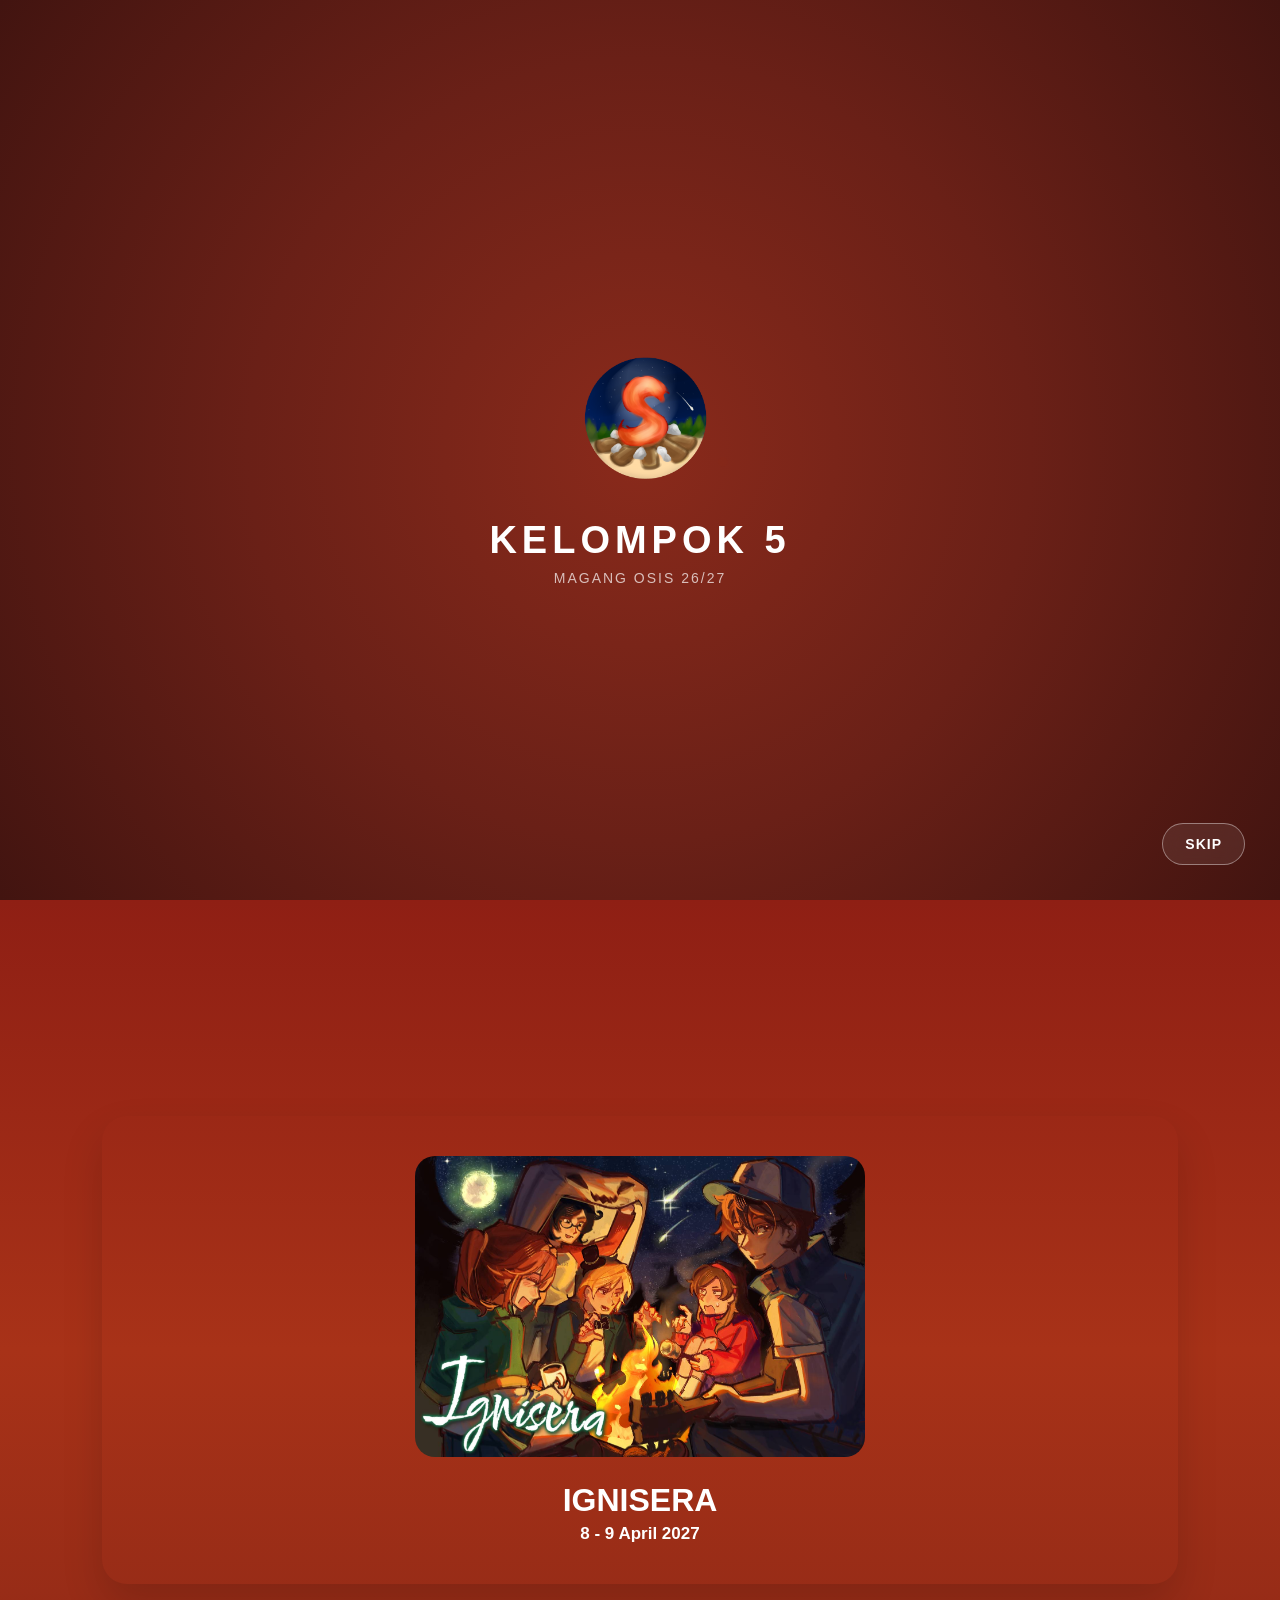
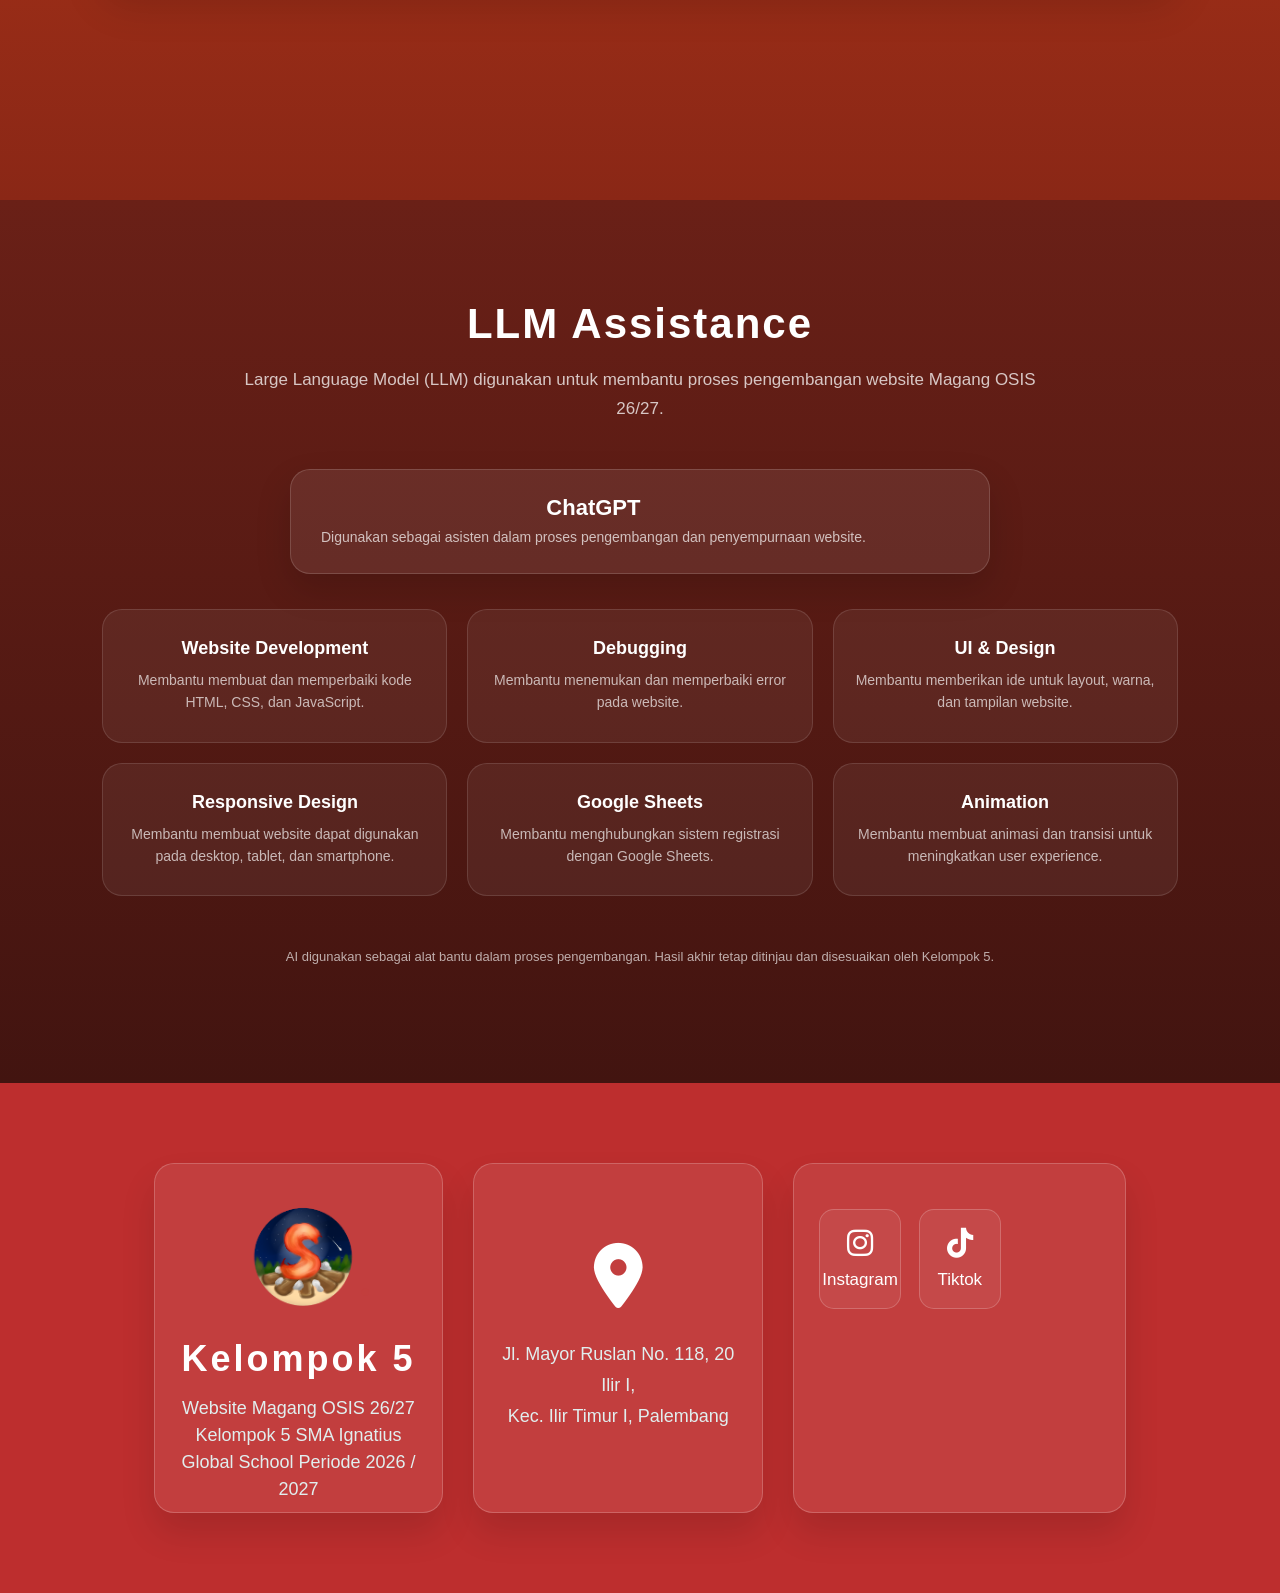
<file: index.html>
<!DOCTYPE html>
<html lang="en">
<head>
    <meta charset="UTF-8">
    <meta name="viewport" content="width=device-width, initial-scale=1.0">
    <title>Magang OSIS 26/27</title>
    <link rel="stylesheet" href="css/style.css">
    <link rel="stylesheet" href="https://cdnjs.cloudflare.com/ajax/libs/font-awesome/6.5.2/css/all.min.css">
</head>
<body>
    <nav>
        <div class="logo">
            <img src="assets/Logo Magang.png" alt="Logo Magang">
            Kelompok 5
        </div>

        <div class="menu-toggle" id="menu-toggle">
            <span></span>
            <span></span>
            <span></span>
        </div>

        <div class="nav-menu">
            <a href="index.html">HOME</a>
            <a href="#event">EVENTS</a>
            <a href="about_us.html">ABOUT US</a>
        </div>
    </nav>

    <section id="home" class="hero">
        <div class="hero-logo">
            <img src="assets/Logo Magang.png" alt="">
        </div>

        <div class="hero-content">
            <h1>Kelompok 5</h1>

            <p>
                Website Magang OSIS 26/27 <br>
                Kelompok 5 <br>
                SMA Ignatius Global School <br>
                Periode 2026 / 2027 <br>
            </p>
        </div>
    </section>

    <section id="event">
        <div class="event-card">

            <a href="events.html" class="event-link">
                <img src="assets/4957.jpg" alt="Nusakarsa">
            </a>

            <h2>IGNISERA</h2>
            <p>8 - 9 April 2027</p>
        </div>
    </section>

    <section class="llm">

        <div class="llm-container">

            <div class="llm-header">
                <h2>LLM Assistance</h2>
                <p>
                    Large Language Model (LLM) digunakan untuk membantu
                    proses pengembangan website Magang OSIS 26/27.
                </p>
            </div>

            <div class="llm-model">
                <div>
                    <h3>ChatGPT</h3>
                    <p>
                        Digunakan sebagai asisten dalam proses pengembangan
                        dan penyempurnaan website.
                    </p>
                </div>
            </div>

            <div class="llm-grid">
                <div class="llm-card">
                    <h3>Website Development</h3>
                    <p>
                        Membantu membuat dan memperbaiki kode HTML,
                        CSS, dan JavaScript.
                    </p>
                </div>

                <div class="llm-card">
                    <h3>Debugging</h3>
                    <p>
                        Membantu menemukan dan memperbaiki error
                        pada website.
                    </p>
                </div>

                <div class="llm-card">
                    <h3>UI & Design</h3>
                    <p>
                        Membantu memberikan ide untuk layout,
                        warna, dan tampilan website.
                    </p>
                </div>

                <div class="llm-card">
                    <h3>Responsive Design</h3>
                    <p>
                        Membantu membuat website dapat digunakan
                        pada desktop, tablet, dan smartphone.
                    </p>
                </div>

                <div class="llm-card">
                    <h3>Google Sheets</h3>
                    <p>
                        Membantu menghubungkan sistem registrasi
                        dengan Google Sheets.
                    </p>
                </div>

                <div class="llm-card">
                    <h3>Animation</h3>
                    <p>
                        Membantu membuat animasi dan transisi
                        untuk meningkatkan user experience.
                    </p>
                </div>

            </div>

            <div class="llm-note">
                <span>
                    AI digunakan sebagai alat bantu dalam proses pengembangan.
                    Hasil akhir tetap ditinjau dan disesuaikan oleh Kelompok 5.
                </span>
            </div>

        </div>

    </section>

    <section class="sosmed">
        <div class="sosmed-card identity">

            <img src="assets/Logo Magang.png" alt="Logo Magang">

            <h2>Kelompok 5</h2>

            <p>
                Website Magang OSIS 26/27 
                Kelompok 5 
                SMA Ignatius Global School
                Periode 2026 / 2027
            </p>

        </div>

        <div class="sosmed-card location">

            <i class="fa-solid fa-location-dot location-icon"></i>

            <p>
                Jl. Mayor Ruslan No. 118, 20 Ilir I,<br>
                Kec. Ilir Timur I, Palembang
            </p>

        </div>

        <div class="sosmed-card social-links">
            <a href="https://www.instagram.com/osis.smaigs/" class="social-item">
                <i class="fa-brands fa-instagram"></i>
                <span>Instagram</span>
            </a>

            <a href="https://www.tiktok.com/@osis.smaigs" class="social-item">
                <i class="fa-brands fa-tiktok"></i>
                <span>Tiktok</span>
            </a>
        </div>

    </section>
    <script src="js/registrasi/script.js"></script>
</body>
</html>
</file>
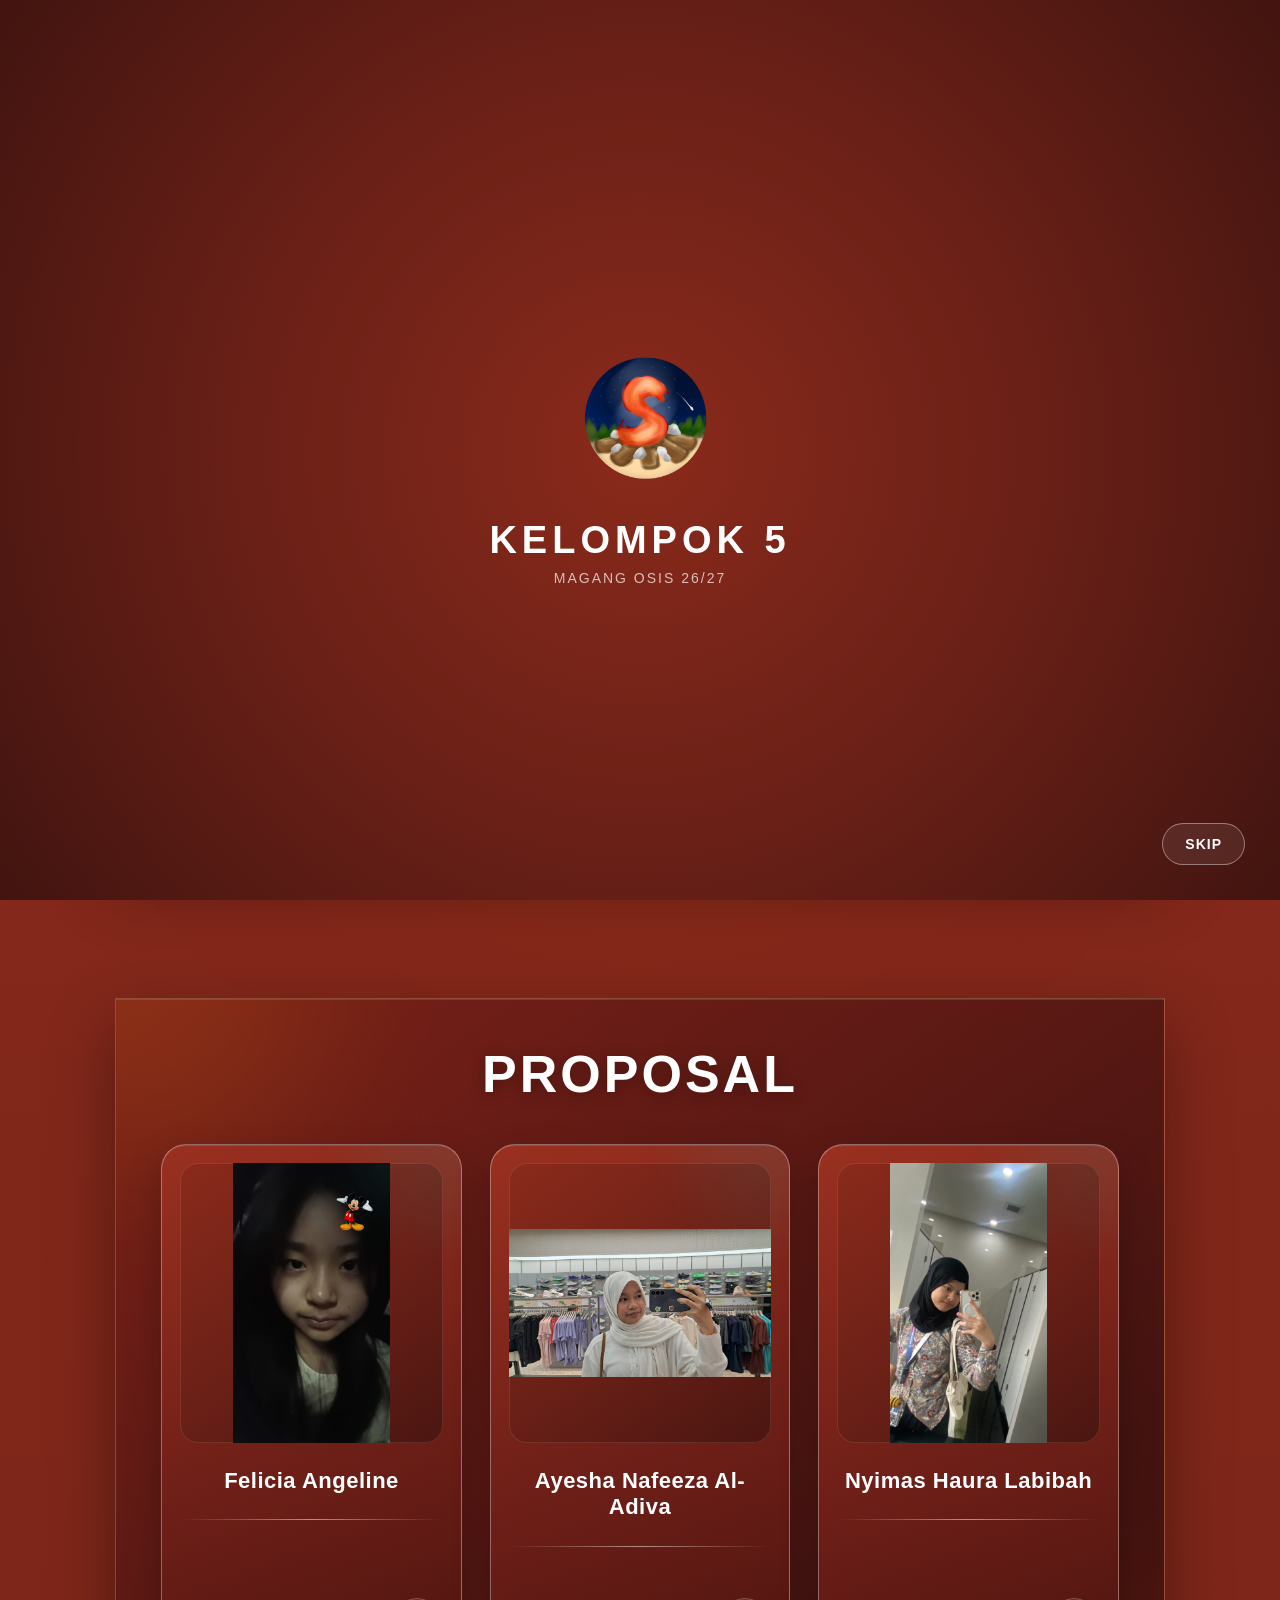
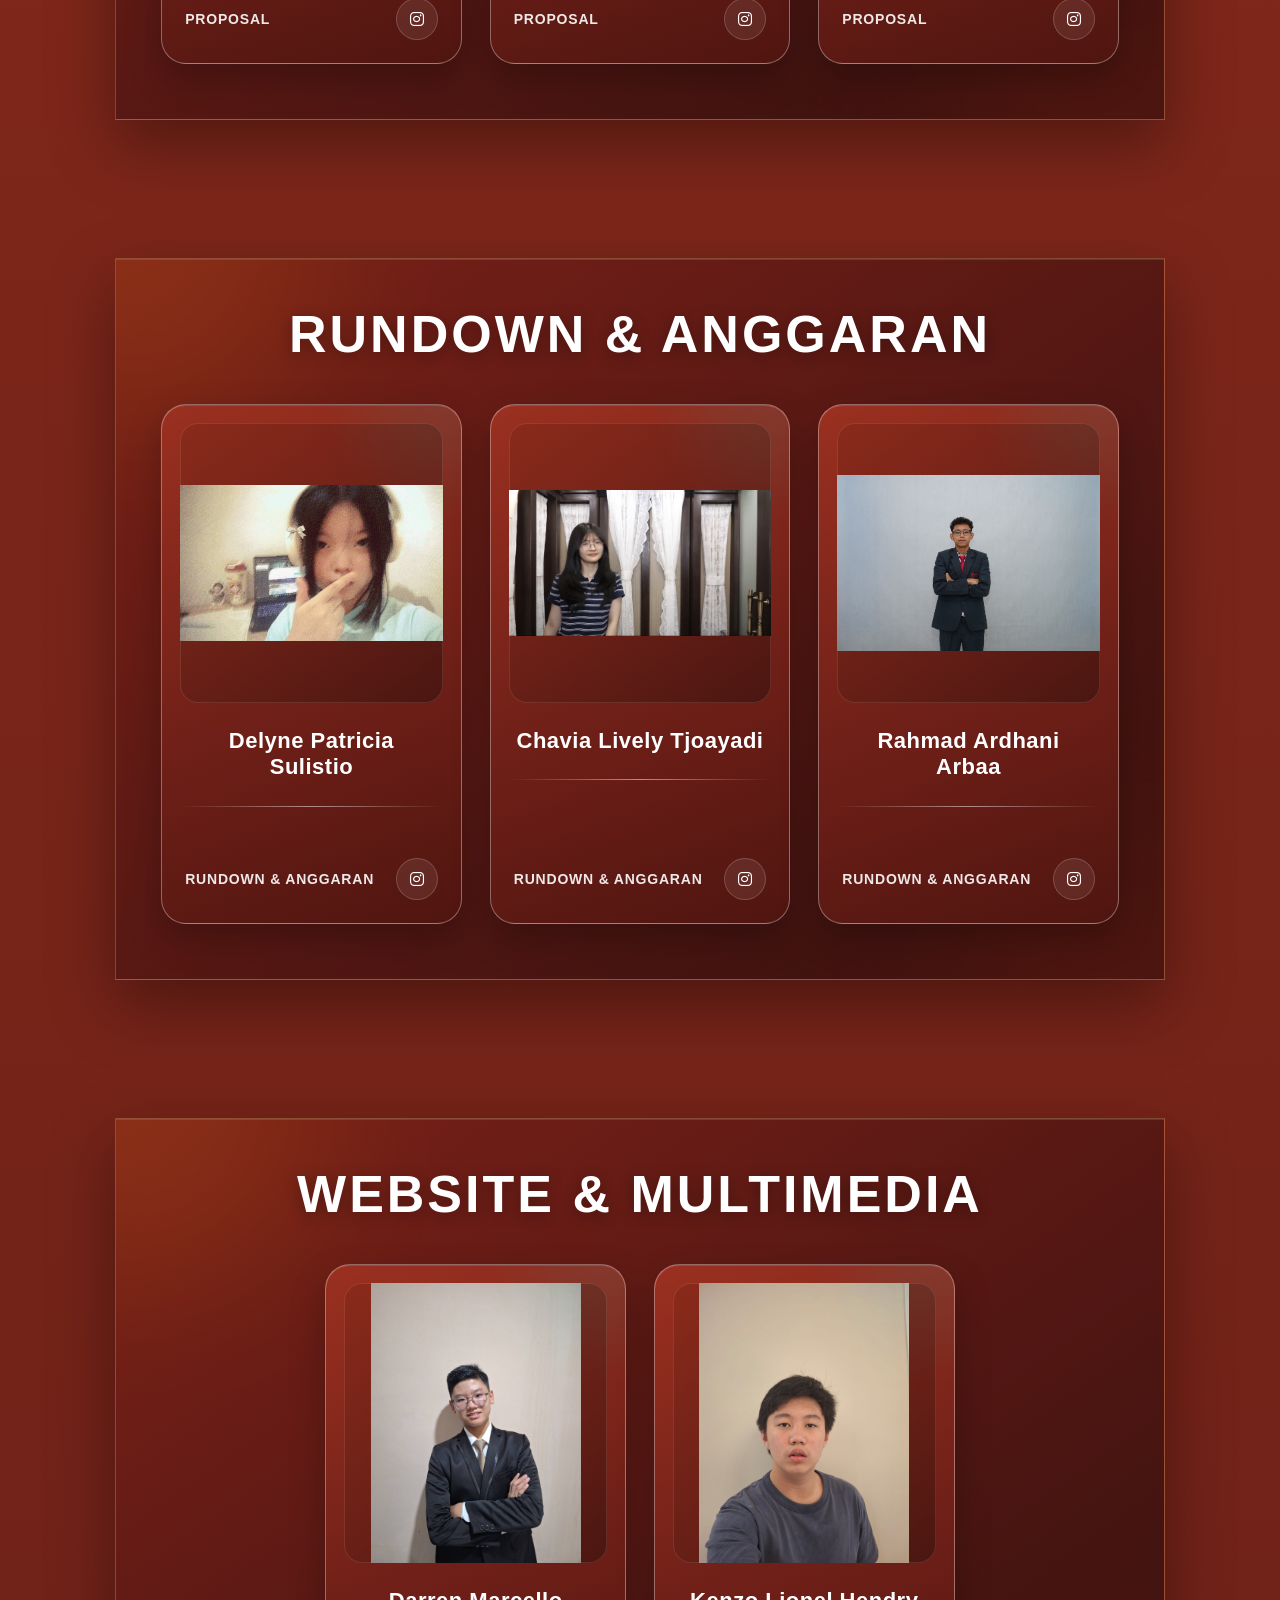
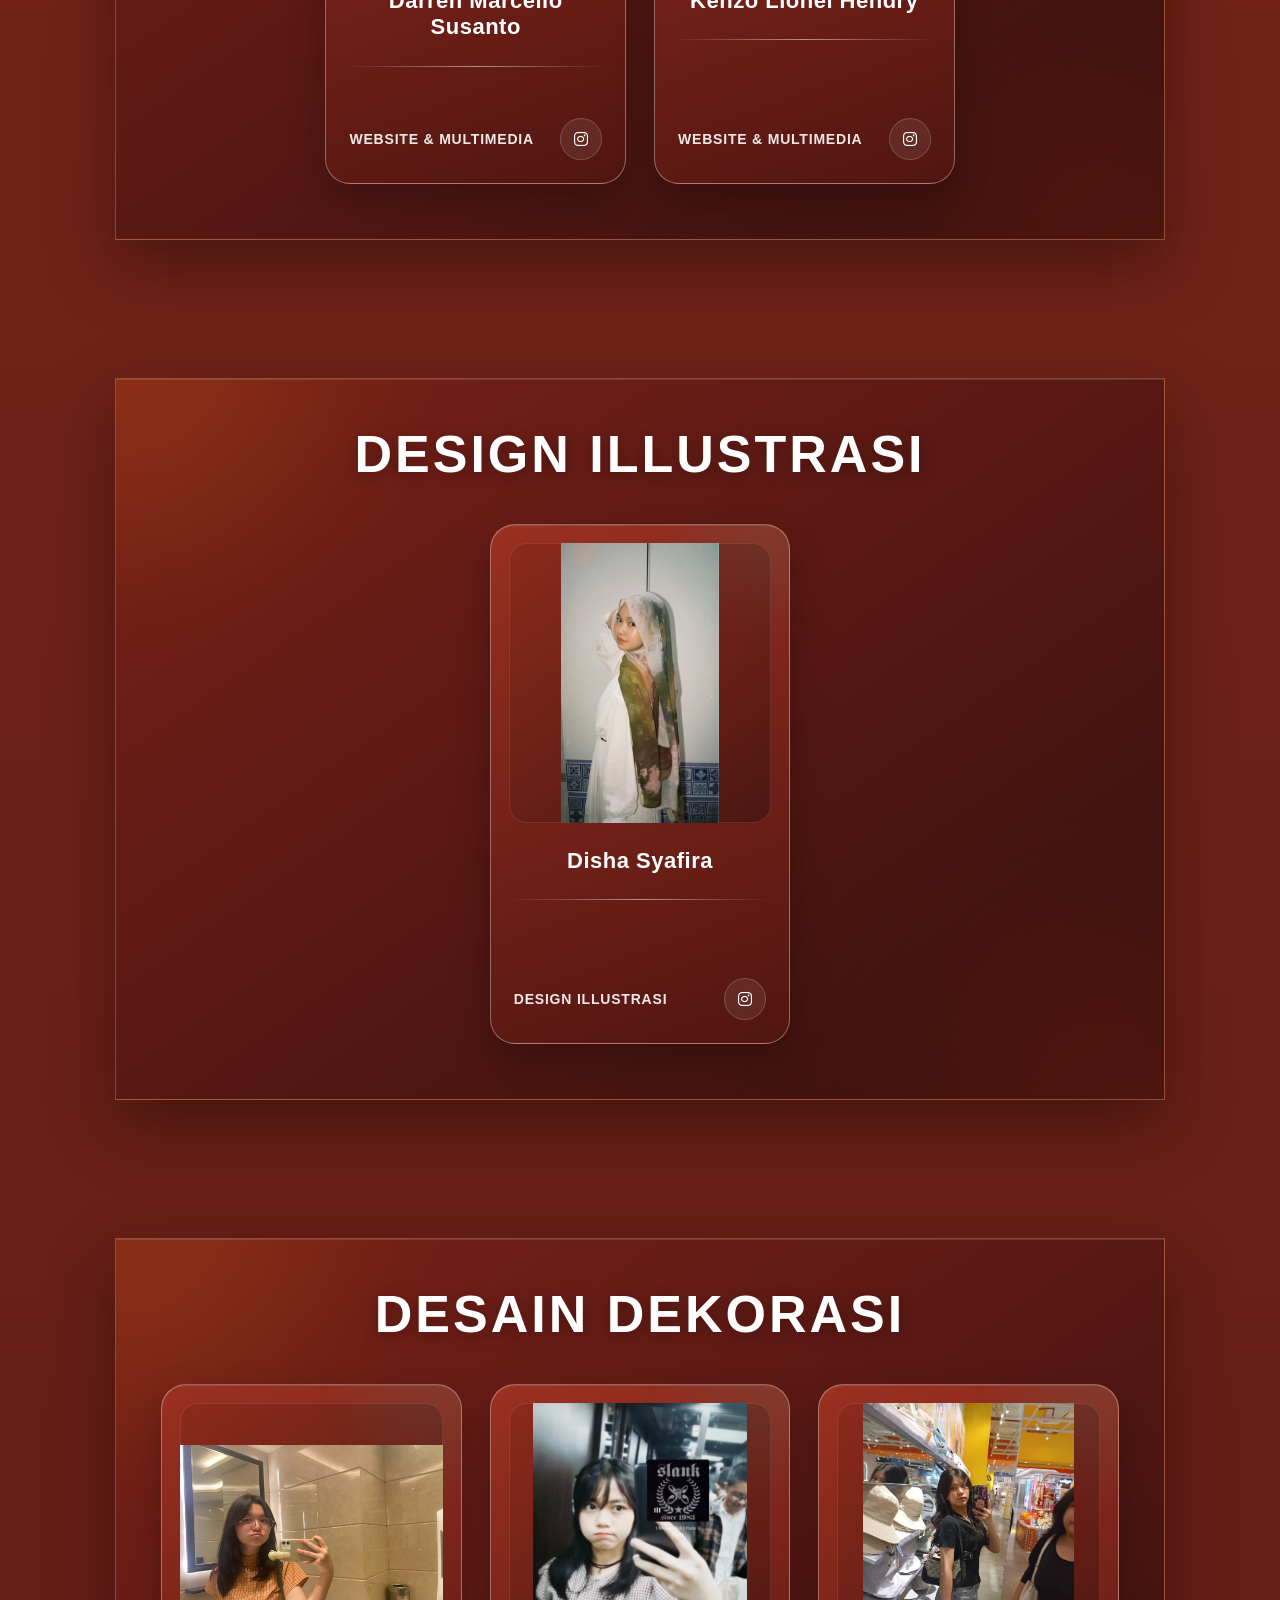
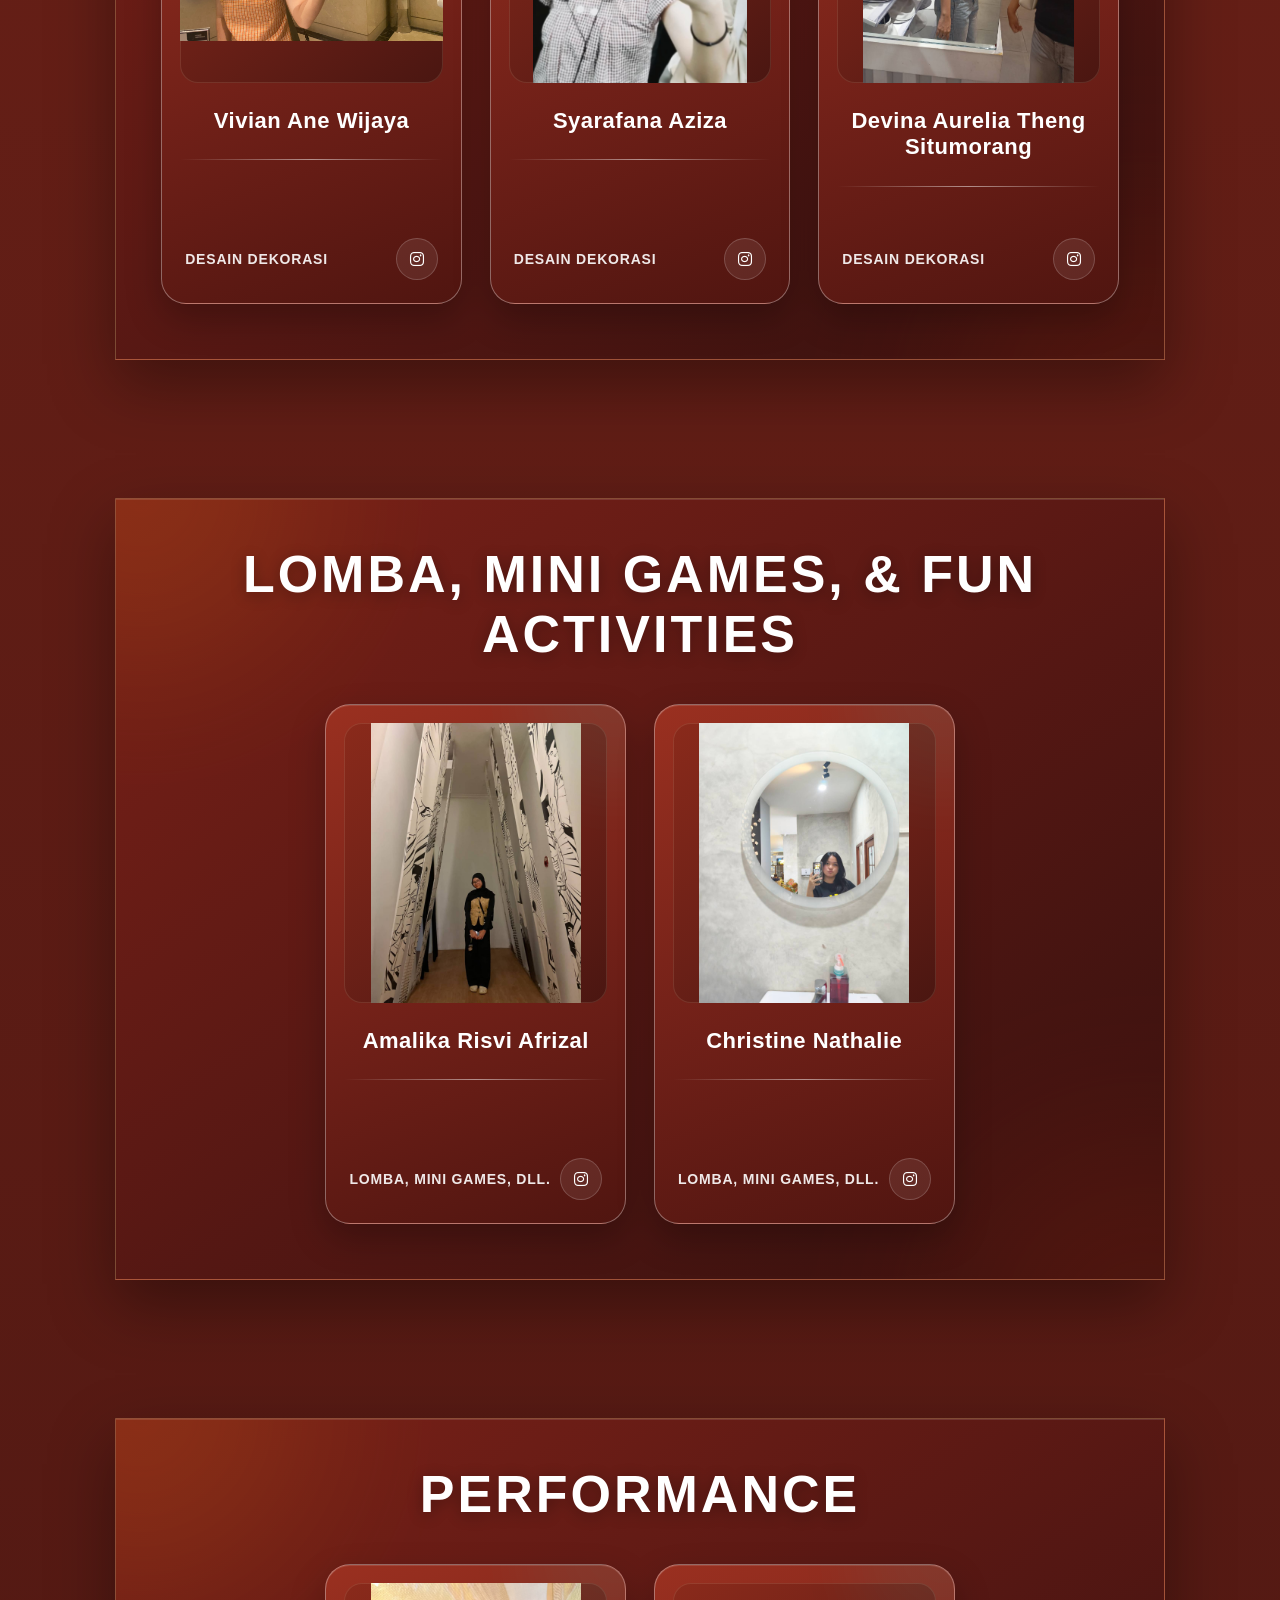
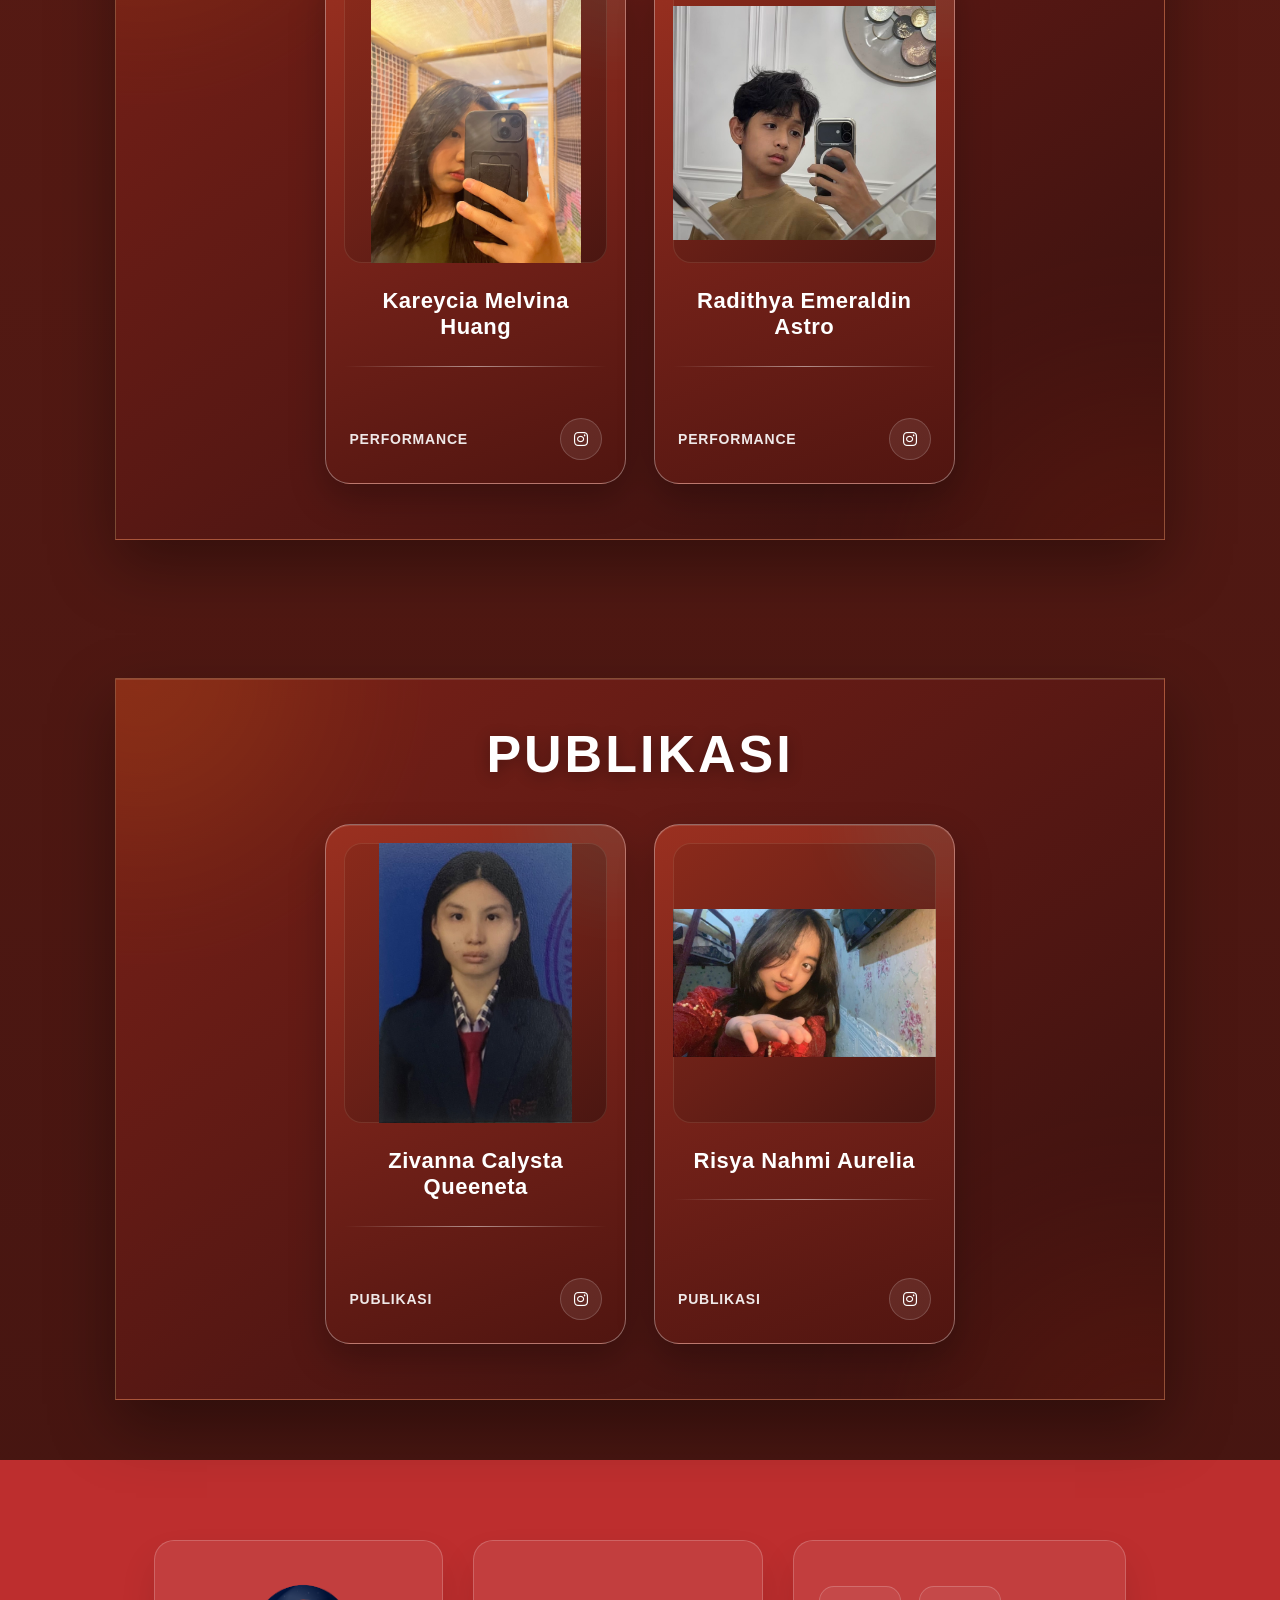
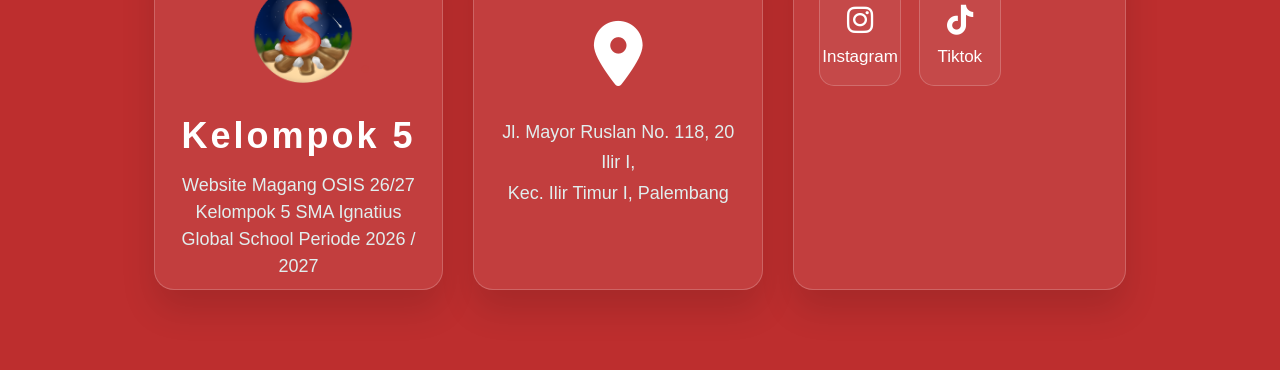
<file: about_us.html>
<!DOCTYPE html>
<html lang="en">
<head>
    <meta charset="UTF-8">
    <meta name="viewport" content="width=device-width, initial-scale=1.0">
    <title>About US | Magang OSIS SMA IGS</title>
    <link rel="stylesheet" href="css/about_us.css">
    <link rel="stylesheet" href="https://cdnjs.cloudflare.com/ajax/libs/font-awesome/6.5.2/css/all.min.css">
    <style>
        nav {
            width: 100%;
            height: 80px;
            display: flex;
            align-items: center;
            justify-content: space-between;
            padding: 0 50px;
            background: #BD2E2E;
            position: fixed;
            top: 0;
            left: 0;
            z-index: 1000;
        }

        .logo {
            display: flex;
            align-items: center;
            gap: 12px;
            color: white;
            font-size: 28px;
            font-weight: bold;
            letter-spacing: 2px;
            white-space: nowrap;
        }

        .logo img {
            width: 48px;
            height: 48px;
            object-fit: contain;
            display: block;
        }

        .nav-menu {
            display: flex;
            align-items: center;
            gap: 35px;
        }

        .nav-menu a {
            color: white;
            text-decoration: none;
            font-size: 18px;
            font-weight: bold;
            transition: 0.3s ease;
        }

        .nav-menu a:hover {
            color: white;
            text-shadow:
                0 0 5px #fff,
                0 0 10px #FF3617,
                0 0 20px #FF5517,
                0 0 35px #FF5517;
        }

        .menu-toggle {
            display: none;
            width: 34px;
            height: 28px;
            flex-direction: column;
            justify-content: space-between;
            cursor: pointer;
            z-index: 1100;
        }

        .menu-toggle span {
            width: 100%;
            height: 4px;
            background: white;
            border-radius: 20px;
            transition: 0.35s ease;
        }

        .menu-toggle.active span:nth-child(1) {
            transform: rotate(45deg) translateY(11px);
        }

        .menu-toggle.active span:nth-child(2) {
            opacity: 0;
        }

        .menu-toggle.active span:nth-child(3) {
            transform: rotate(-45deg) translateY(-11px);
        }

        @media (max-width: 768px) {
            nav {
                height: 70px;
                padding: 0 20px;
            }

            .logo {
                gap: 9px;
                font-size: 22px;
                letter-spacing: 1px;
            }

            .logo img {
                width: 40px;
                height: 40px;
            }

            .menu-toggle {
                display: flex;
            }

            .nav-menu {
                position: fixed;
                top: 70px;
                right: -100%;
                width: 240px;
                height: calc(100vh - 70px);
                background: linear-gradient(
                    180deg,
                    #BD2E2E 0%,
                    #8A2117 100%
                );
                display: flex;
                flex-direction: column;
                align-items: center;
                justify-content: flex-start;
                padding-top: 40px;
                gap: 28px;
                transition: right 0.35s ease;
                box-shadow: -10px 0 25px rgba(0, 0, 0, 0.35);
            }

            .nav-menu.active {
                right: 0;
            }

            .nav-menu a {
                width: 80%;
                padding: 12px;
                border-radius: 12px;
                text-align: center;
                font-size: 18px;
            }

            .nav-menu a:hover {
                background: rgba(255, 255, 255, 0.12);
                text-shadow: none;
            }
        }

        @media (max-width: 480px) {
            nav {
                height: 65px;
                padding: 0 15px;
            }

            .logo {
                gap: 7px;
                font-size: 18px;
            }

            .logo img {
                width: 36px;
                height: 36px;
            }

            .nav-menu {
                top: 65px;
                height: calc(100vh - 65px);
            }
        }

        @media (max-width: 360px) {
            .logo {
                font-size: 16px;
            }

            .logo img {
                width: 32px;
                height: 32px;
            }

            nav {
                padding: 0 12px;
            }
        }
    </style>
</head>
<body>
    <nav>
        <div class="logo">
            <img src="assets/Logo Magang.png" alt="Logo Magang">
            Kelompok 5
        </div>

        <!-- Hamburger -->
        <div class="menu-toggle" id="menu-toggle">
            <span></span>
            <span></span>
            <span></span>
        </div>

        <div class="nav-menu">
            <a href="index.html">HOME</a>
            <a href="index.html#event" id="event-link">EVENTS</a>
            <a href="about_us.html">ABOUT US</a>
        </div>
    </nav>

    <div class="sub-navbar">
        <a href="#ketua">KETUA TIM</a>
        <a href="#proposal">PROPOSAL</a>
        <a href="#rundown">RUNDOWN & ANGGARAN</a>
        <a href="#multimedia">WEBSITE & MULTIMEDIA</a>
        <a href="#illustrasi">DESAIN ILLUSTRASI</a>
        <a href="#dekorasi">DESAIN DEKORASI</a>
        <a href="#lomba">LOMBA, MINI GAMES, & FUN ACTIVITIES</a>
        <a href="#performance">PERFORMANCE</a>
        <a href="#publikasi">PUBLIKASI</a>
    </div>

    <section class="division" id="ketua">
        <div class="main-container">
            <h1>KETUA TIM</h1>

            <div class="member-container">

                <div class="member-card">
                    <div class="member-photo">
                        <img src="assets/Nadine.jpg" alt="">
                    </div>
                    <h2>Nadine Cheryl</h2>
                    <div class="member-line"></div>
                    <div class="member-info">
                        <span>KETUA TIM</span>
                        <a href="https://www.instagram.com/nadine.and.you/">
                            <i class="fa-brands fa-instagram"></i>
                        </a>
                    </div>
                </div>

            </div>
        </div>
    </section>

    <section class="division" id="proposal">
        <div class="main-container">
            <h1>PROPOSAL</h1>

            <div class="member-container">

                <div class="member-card">
                    <div class="member-photo">
                        <img src="assets/Felicia.jpg" alt="">
                    </div>
                    <h2>Felicia Angeline</h2>
                    <div class="member-line"></div>
                    <div class="member-info">
                        <span>PROPOSAL</span>
                        <a href="https://www.instagram.com/feliciangeline._">
                            <i class="fa-brands fa-instagram"></i>
                        </a>
                    </div>
                </div>

                <div class="member-card">
                    <div class="member-photo">
                        <img src="assets/ayesha.jpg" alt="">
                    </div>
                    <h2>Ayesha Nafeeza Al-Adiva</h2>
                    <div class="member-line"></div>
                    <div class="member-info">
                        <span>PROPOSAL</span>
                        <a href="https://www.instagram.com/yeshaaayy.a">
                            <i class="fa-brands fa-instagram"></i>
                        </a>
                    </div>
                </div>

                <div class="member-card">
                    <div class="member-photo">
                        <img src="assets/Nyimas.jpg" alt="">
                    </div>
                    <h2>Nyimas Haura Labibah</h2>
                    <div class="member-line"></div>
                    <div class="member-info">
                        <span>PROPOSAL</span>
                        <a href="https://www.instagram.com/hauraaln_">
                            <i class="fa-brands fa-instagram"></i>
                        </a>
                    </div>
                </div>

            </div>
        </div>
    </section>

    <section class="division" id="rundown">
        <div class="main-container">
            <h1>RUNDOWN & ANGGARAN</h1>

            <div class="member-container">

                <div class="member-card">
                    <div class="member-photo">
                        <img src="assets/DELYNE.jpg" alt="">
                    </div>
                    <h2>Delyne Patricia Sulistio</h2>
                    <div class="member-line"></div>
                    <div class="member-info">
                        <span>RUNDOWN & ANGGARAN</span>
                        <a href="https://www.instagram.com/delyne_p_s">
                            <i class="fa-brands fa-instagram"></i>
                        </a>
                    </div>
                </div>

                <div class="member-card">
                    <div class="member-photo">
                        <img src="assets/CHAVIA.jpg" alt="">
                    </div>
                    <h2>Chavia Lively Tjoayadi</h2>
                    <div class="member-line"></div>
                    <div class="member-info">
                        <span>RUNDOWN & ANGGARAN</span>
                        <a href="https://www.instagram.com/chavvlt._">
                            <i class="fa-brands fa-instagram"></i>
                        </a>
                    </div>
                </div>

                <div class="member-card">
                    <div class="member-photo">
                        <img src="assets/Dhani.jpg" alt="">
                    </div>
                    <h2>Rahmad Ardhani Arbaa</h2>
                    <div class="member-line"></div>
                    <div class="member-info">
                        <span>RUNDOWN & ANGGARAN</span>
                        <a href="https://www.instagram.com/Rahmad_Arbaa">
                            <i class="fa-brands fa-instagram"></i>
                        </a>
                    </div>
                </div>

            </div>
        </div>
    </section>

    <section class="division" id="multimedia">
        <div class="main-container">
            <h1>WEBSITE & MULTIMEDIA</h1>

            <div class="member-container">

                <div class="member-card">
                    <div class="member-photo">
                        <img src="assets/Darren Marcello Susanto_Website.jpeg" alt="">
                    </div>
                    <h2>Darren Marcello Susanto</h2>
                    <div class="member-line"></div>
                    <div class="member-info">
                        <span>WEBSITE & MULTIMEDIA</span>
                        <a href="https://www.instagram.com/darrenms1003/">
                            <i class="fa-brands fa-instagram"></i>
                        </a>
                    </div>
                </div>

                <div class="member-card">
                    <div class="member-photo">
                        <img src="assets/Kenzo Lionel Hendry_Website.jpeg" alt="">
                    </div>
                    <h2>Kenzo Lionel Hendry</h2>
                    <div class="member-line"></div>
                    <div class="member-info">
                        <span>WEBSITE & MULTIMEDIA</span>
                        <a href="https://www.instagram.com/kenzo_lionel_hendry">
                            <i class="fa-brands fa-instagram"></i>
                        </a>
                    </div>
                </div>

            </div>
        </div>
    </section>

    <section class="division" id="illustrasi">
        <div class="main-container">
            <h1>DESIGN ILLUSTRASI</h1>

            <div class="member-container">

                <div class="member-card">
                    <div class="member-photo">
                        <img src="assets/DISHA.jpg" alt="">
                    </div>
                    <h2>Disha Syafira</h2>
                    <div class="member-line"></div>
                    <div class="member-info">
                        <span>DESIGN ILLUSTRASI</span>
                        <a href="https://www.instagram.com/fishn_dish">
                            <i class="fa-brands fa-instagram"></i>
                        </a>
                    </div>
                </div>

                

            </div>
        </div>
    </section>

    <section class="division" id="dekorasi">
        <div class="main-container">
            <h1>DESAIN DEKORASI</h1>

            <div class="member-container">

                <div class="member-card">
                    <div class="member-photo">
                        <img src="assets/Vivian_Ane_Wijaya.jpg" alt="">
                    </div>
                    <h2>Vivian Ane Wijaya</h2>
                    <div class="member-line"></div>
                    <div class="member-info">
                        <span>DESAIN DEKORASI</span>
                        <a href="https://www.instagram.com/vivianwijayaa_">
                            <i class="fa-brands fa-instagram"></i>
                        </a>
                    </div>
                </div>

                <div class="member-card">
                    <div class="member-photo">
                        <img src="assets/syarafana.jpg" alt="">
                    </div>
                    <h2>Syarafana Aziza</h2>
                    <div class="member-line"></div>
                    <div class="member-info">
                        <span>DESAIN DEKORASI</span>
                        <a href="https://www.instagram.com/syrfnnaa_">
                            <i class="fa-brands fa-instagram"></i>
                        </a>
                    </div>
                </div>

                <div class="member-card">
                    <div class="member-photo">
                        <img src="assets/Devina.jpg" alt="">
                    </div>
                    <h2>Devina Aurelia Theng Situmorang</h2>
                    <div class="member-line"></div>
                    <div class="member-info">
                        <span>DESAIN DEKORASI</span>
                        <a href="https://www.instagram.com/devina.aureliaa">
                            <i class="fa-brands fa-instagram"></i>
                        </a>
                    </div>
                </div>

            </div>
        </div>
    </section>

    <section class="division" id="lomba">
        <div class="main-container">
            <h1>LOMBA, MINI GAMES, & FUN ACTIVITIES</h1>

            <div class="member-container">

                <div class="member-card">
                    <div class="member-photo">
                        <img src="assets/AMALIA.jpg" alt="">
                    </div>
                    <h2>Amalika Risvi Afrizal</h2>
                    <div class="member-line"></div>
                    <div class="member-info">
                        <span>LOMBA, MINI GAMES, DLL.</span>
                        <a href="https://www.instagram.com/am4lika">
                            <i class="fa-brands fa-instagram"></i>
                        </a>
                    </div>
                </div>

                <div class="member-card">
                    <div class="member-photo">
                        <img src="assets/Christine Nathalie.jpg" alt="">
                    </div>
                    <h2>Christine Nathalie</h2>
                    <div class="member-line"></div>
                    <div class="member-info">
                        <span>LOMBA, MINI GAMES, DLL.</span>
                        <a href="https://www.instagram.com/chrntadh">
                            <i class="fa-brands fa-instagram"></i>
                        </a>
                    </div>
                </div>

            </div>
        </div>
    </section>

    <section class="division" id="performance">
        <div class="main-container">
            <h1>PERFORMANCE</h1>

            <div class="member-container">

                <div class="member-card">
                    <div class="member-photo">
                        <img src="assets/kareycia.jpg" alt="">
                    </div>
                    <h2>Kareycia Melvina Huang</h2>
                    <div class="member-line"></div>
                    <div class="member-info">
                        <span>PERFORMANCE</span>
                        <a href="https://www.instagram.com/m4tchloopsy">
                            <i class="fa-brands fa-instagram"></i>
                        </a>
                    </div>
                </div>

                <div class="member-card">
                    <div class="member-photo">
                        <img src="assets/RADITH.jpg" alt="">
                    </div>
                    <h2>Radithya Emeraldin Astro</h2>
                    <div class="member-line"></div>
                    <div class="member-info">
                        <span>PERFORMANCE</span>
                        <a href="https://www.instagram.com/dith_aastro">
                            <i class="fa-brands fa-instagram"></i>
                        </a>
                    </div>
                </div>

            </div>
        </div>
    </section>

    <section class="division" id="publikasi">
        <div class="main-container">
            <h1>PUBLIKASI</h1>

            <div class="member-container">

                <div class="member-card">
                    <div class="member-photo">
                        <img src="assets/Zivanna.jpg" alt="">
                    </div>
                    <h2>Zivanna Calysta Queeneta</h2>
                    <div class="member-line"></div>
                    <div class="member-info">
                        <span>PUBLIKASI</span>
                        <a href="https://www.instagram.com/zivannacq">
                            <i class="fa-brands fa-instagram"></i>
                        </a>
                    </div>
                </div>

                <div class="member-card">
                    <div class="member-photo">
                        <img src="assets/RISYA.jpeg" alt="">
                    </div>
                    <h2>Risya Nahmi Aurelia</h2>
                    <div class="member-line"></div>
                    <div class="member-info">
                        <span>PUBLIKASI</span>
                        <a href="https://www.instagram.com/risyarlia">
                            <i class="fa-brands fa-instagram"></i>
                        </a>
                    </div>
                </div>

            </div>
        </div>
    </section>

    <section class="sosmed">
        <div class="sosmed-card identity">

            <img src="assets/Logo Magang.png" alt="Logo Magang">

            <h2>Kelompok 5</h2>

            <p>
                Website Magang OSIS 26/27 
                Kelompok 5 
                SMA Ignatius Global School
                Periode 2026 / 2027
            </p>

        </div>

        <div class="sosmed-card location">

            <i class="fa-solid fa-location-dot location-icon"></i>

            <p>
                Jl. Mayor Ruslan No. 118, 20 Ilir I,<br>
                Kec. Ilir Timur I, Palembang
            </p>

        </div>

        <div class="sosmed-card social-links">
            <a href="https://www.instagram.com/osis.smaigs/" class="social-item">
                <i class="fa-brands fa-instagram"></i>
                <span>Instagram</span>
            </a>

            <a href="https://www.tiktok.com/@osis.smaigs" class="social-item">
                <i class="fa-brands fa-tiktok"></i>
                <span>Tiktok</span>
            </a>
        </div>

    </section>

    <script src="js/registrasi/script.js"></script>
</body>
</html>
</file>
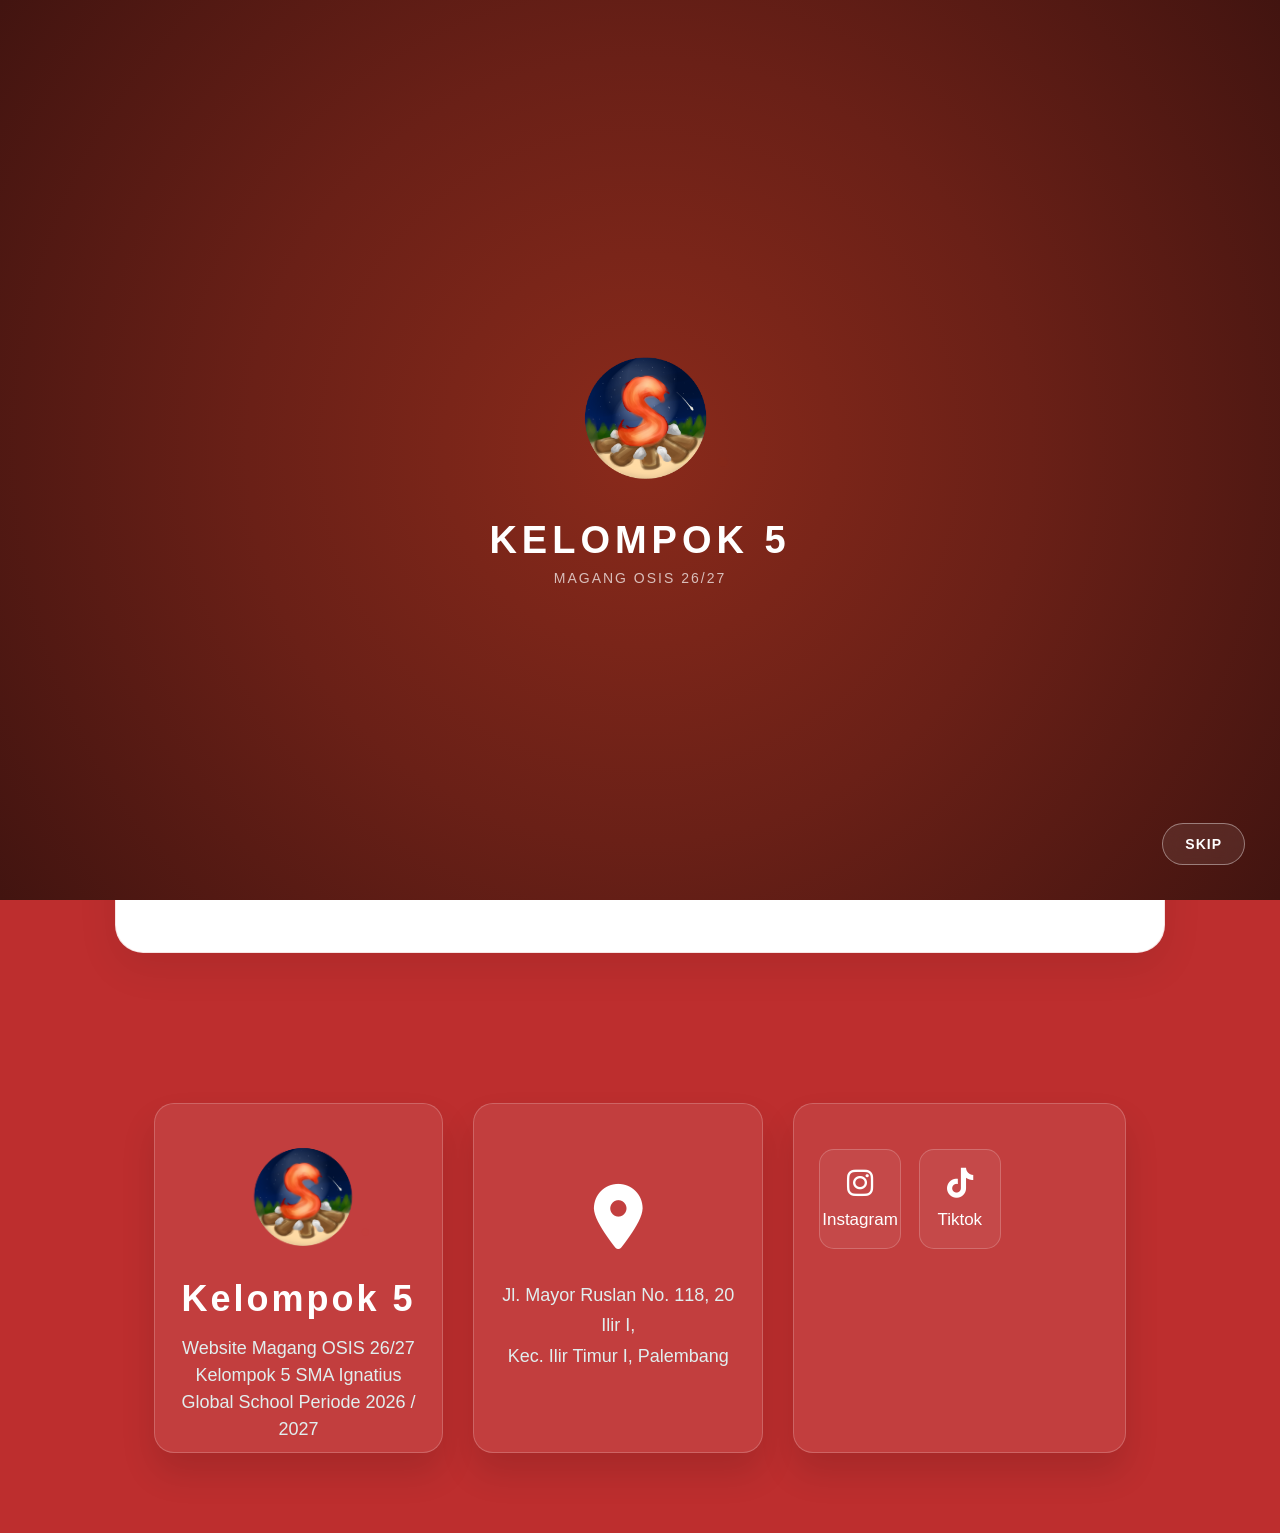
<file: events.html>
<!DOCTYPE html>
<html lang="en">
<head>
    <meta charset="UTF-8">
    <meta name="viewport" content="width=device-width, initial-scale=1.0">
    <title>IGNISERA</title>
    <link rel="stylesheet" href="https://cdnjs.cloudflare.com/ajax/libs/font-awesome/6.5.2/css/all.min.css">
    <link rel="stylesheet" href="css/events.css">
    <style>
        nav {
            width: 100%;
            height: 80px;
            display: flex;
            align-items: center;
            justify-content: space-between;
            padding: 0 50px;
            background: #BD2E2E;
            position: fixed;
            top: 0;
            left: 0;
            z-index: 1000;
        }

        .logo {
            display: flex;
            align-items: center;
            gap: 12px;
            color: white;
            font-size: 28px;
            font-weight: bold;
            letter-spacing: 2px;
            white-space: nowrap;
        }

        .logo img {
            width: 48px;
            height: 48px;
            object-fit: contain;
            display: block;
        }

        .nav-menu {
            display: flex;
            align-items: center;
            gap: 35px;
        }

        .nav-menu a {
            color: white;
            text-decoration: none;
            font-size: 18px;
            font-weight: bold;
            transition: 0.3s ease;
        }

        .nav-menu a:hover {
            color: white;
            text-shadow:
                0 0 5px #fff,
                0 0 10px #FF3617,
                0 0 20px #FF5517,
                0 0 35px #FF5517;
        }

        .menu-toggle {
            display: none;
            width: 34px;
            height: 28px;
            flex-direction: column;
            justify-content: space-between;
            cursor: pointer;
            z-index: 1100;
        }

        .menu-toggle span {
            width: 100%;
            height: 4px;
            background: white;
            border-radius: 20px;
            transition: 0.35s ease;
        }

        .menu-toggle.active span:nth-child(1) {
            transform: rotate(45deg) translateY(11px);
        }

        .menu-toggle.active span:nth-child(2) {
            opacity: 0;
        }

        .menu-toggle.active span:nth-child(3) {
            transform: rotate(-45deg) translateY(-11px);
        }

        @media (max-width: 768px) {
            nav {
                height: 70px;
                padding: 0 20px;
            }

            .logo {
                gap: 9px;
                font-size: 22px;
                letter-spacing: 1px;
            }

            .logo img {
                width: 40px;
                height: 40px;
            }

            .menu-toggle {
                display: flex;
            }

            .nav-menu {
                position: fixed;
                top: 70px;
                right: -100%;
                width: 240px;
                height: calc(100vh - 70px);
                background: linear-gradient(
                    180deg,
                    #BD2E2E 0%,
                    #8A2117 100%
                );
                display: flex;
                flex-direction: column;
                align-items: center;
                justify-content: flex-start;
                padding-top: 40px;
                gap: 28px;
                transition: right 0.35s ease;
                box-shadow: -10px 0 25px rgba(0, 0, 0, 0.35);
            }

            .nav-menu.active {
                right: 0;
            }

            .nav-menu a {
                width: 80%;
                padding: 12px;
                border-radius: 12px;
                text-align: center;
                font-size: 18px;
            }

            .nav-menu a:hover {
                background: rgba(255, 255, 255, 0.12);
                text-shadow: none;
            }
        }

        @media (max-width: 480px) {
            nav {
                height: 65px;
                padding: 0 15px;
            }

            .logo {
                gap: 7px;
                font-size: 18px;
            }

            .logo img {
                width: 36px;
                height: 36px;
            }

            .nav-menu {
                top: 65px;
                height: calc(100vh - 65px);
            }
        }

        @media (max-width: 360px) {
            .logo {
                font-size: 16px;
            }

            .logo img {
                width: 32px;
                height: 32px;
            }

            nav {
                padding: 0 12px;
            }
        }
    </style>
</head>
<body>
    <nav>
        <div class="logo">
            <img src="assets/Logo Magang.png" alt="Logo Magang">
            Kelompok 5
        </div>
        <div class="menu-toggle" id="menu-toggle">
            <span></span>
            <span></span>
            <span></span>
        </div>
        <div class="nav-menu" id="nav-menu">
            <a href="index.html">HOME</a>
            <a href="index.html#event">EVENTS</a>
            <a href="about_us.html">ABOUT US</a>
        </div>
    </nav>
    <section class="competition-section">
        <h2 class="competition-title">Competitions</h2>
        <div class="competition-grid">
            <a href="reverse_charades.html" class="competition-item">
                <img src="assets/Reverse_charades.jpg" alt="Reverse Charades">
                <div class="competition-overlay">
                    <span>Reverse Charades</span>
                </div>
            </a>
            <a href="sarung_tangkis.html" class="competition-item">
                <img src="assets/sarung_tangkis.jpg" alt="Sarung Tangkis">
                <div class="competition-overlay">
                    <span>Sarung Tangkis</span>
                </div>
            </a>
            <a href="speed_number.html" class="competition-item">
                <img src="assets/speed_number.jpg" alt="Speed Number">
                <div class="competition-overlay">
                    <span>Speed Number</span>
                </div>
            </a>
            <a href="four_domains.html" class="competition-item">
                <img src="assets/four_domain.jpg" alt="Four Domains">
                <div class="competition-overlay">
                    <span>Four Domains</span>
                </div>
            </a>
            <a href="tiup_gelas.html" class="competition-item">
                <img src="assets/cup_racing.jpg" alt="Tiup Gelas">
                <div class="competition-overlay">
                    <span>Tiup Gelas</span>
                </div>
            </a>
        </div>
    </section>

    <section class="sosmed">
        <div class="sosmed-card identity">

            <img src="assets/Logo Magang.png" alt="Logo Magang">

            <h2>Kelompok 5</h2>

            <p>
                Website Magang OSIS 26/27 
                Kelompok 5 
                SMA Ignatius Global School
                Periode 2026 / 2027
            </p>

        </div>

        <div class="sosmed-card location">

            <i class="fa-solid fa-location-dot location-icon"></i>

            <p>
                Jl. Mayor Ruslan No. 118, 20 Ilir I,<br>
                Kec. Ilir Timur I, Palembang
            </p>

        </div>

        <div class="sosmed-card social-links">
            <a href="https://www.instagram.com/osis.smaigs/" class="social-item">
                <i class="fa-brands fa-instagram"></i>
                <span>Instagram</span>
            </a>

            <a href="https://www.tiktok.com/@osis.smaigs" class="social-item">
                <i class="fa-brands fa-tiktok"></i>
                <span>Tiktok</span>
            </a>
        </div>

    </section>
    <script src="js/registrasi/script.js"></script>
</body>
</html>
</file>
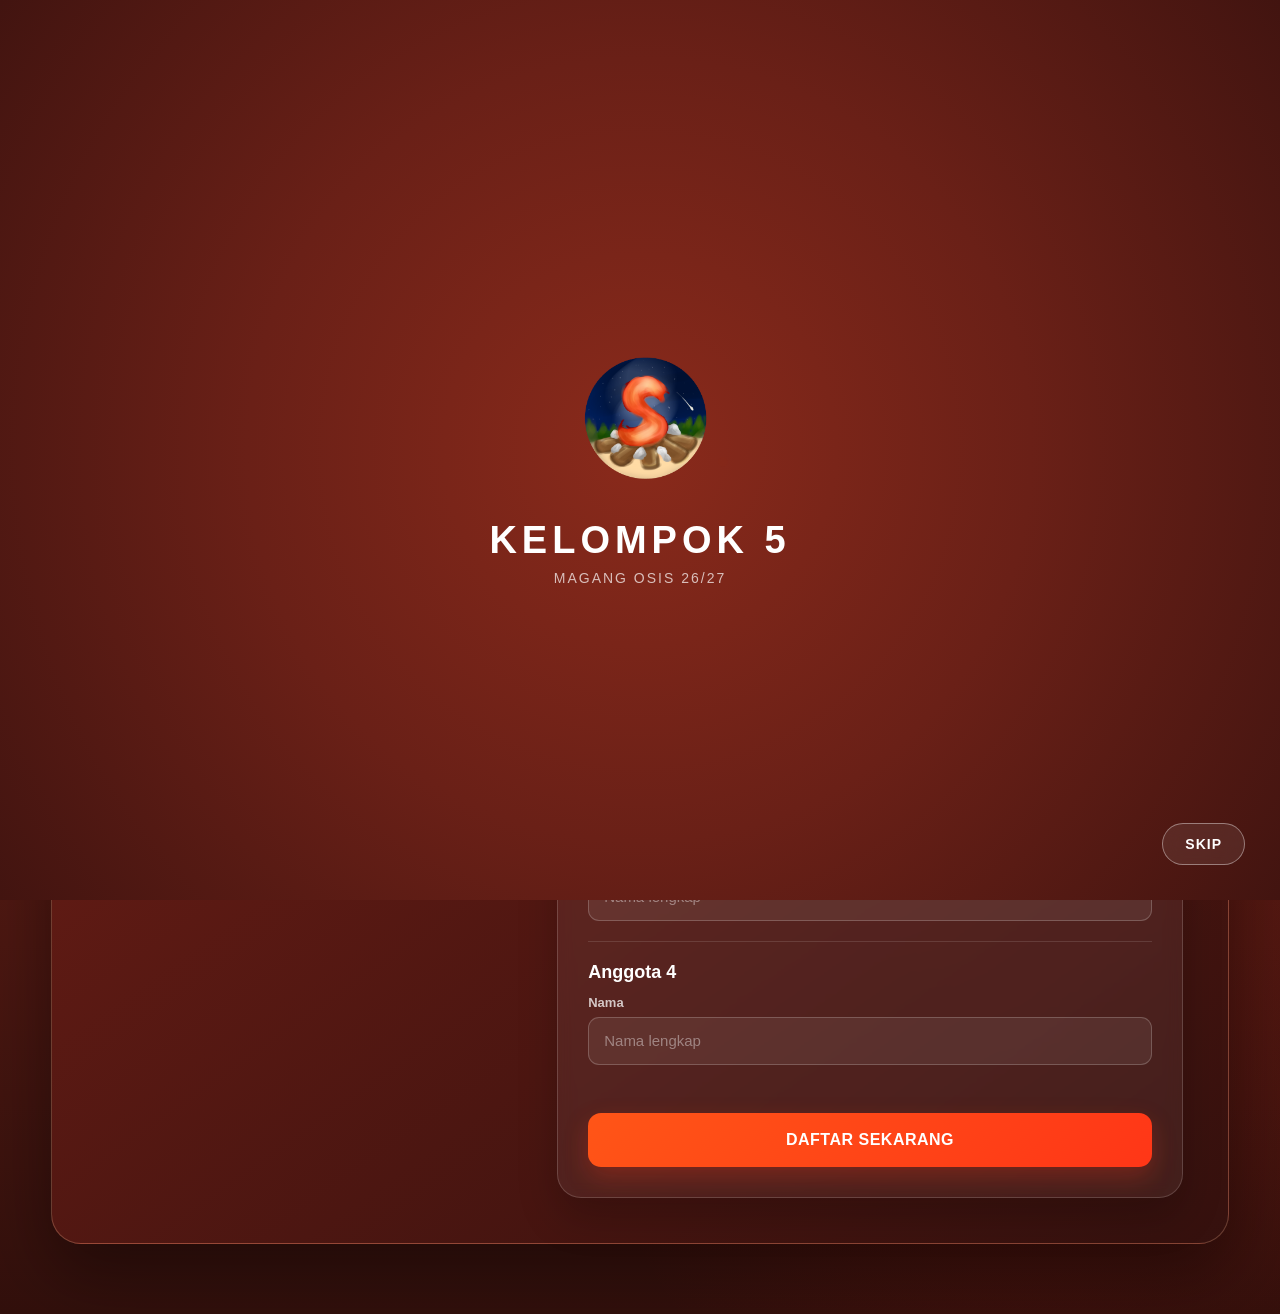
<file: four_domains.html>
<!DOCTYPE html>
<html lang="en">
<head>
    <meta charset="UTF-8">
    <meta name="viewport" content="width=device-width, initial-scale=1.0">
    <title>Four Domains</title>
    <link rel="stylesheet" href="https://cdnjs.cloudflare.com/ajax/libs/font-awesome/6.5.2/css/all.min.css">
    <link rel="stylesheet" href="css/registration.css">
    <style>
        nav {
            width: 100%;
            height: 80px;
            display: flex;
            align-items: center;
            justify-content: space-between;
            padding: 0 50px;
            background: #BD2E2E;
            position: fixed;
            top: 0;
            left: 0;
            z-index: 1000;
        }

        .logo {
            display: flex;
            align-items: center;
            gap: 12px;
            color: white;
            font-size: 28px;
            font-weight: bold;
            letter-spacing: 2px;
            white-space: nowrap;
        }

        .logo img {
            width: 48px;
            height: 48px;
            object-fit: contain;
            display: block;
        }

        .nav-menu {
            display: flex;
            align-items: center;
            gap: 35px;
        }

        .nav-menu a {
            color: white;
            text-decoration: none;
            font-size: 18px;
            font-weight: bold;
            transition: 0.3s ease;
        }

        .nav-menu a:hover {
            color: white;
            text-shadow:
                0 0 5px #fff,
                0 0 10px #FF3617,
                0 0 20px #FF5517,
                0 0 35px #FF5517;
        }

        .menu-toggle {
            display: none;
            width: 34px;
            height: 28px;
            flex-direction: column;
            justify-content: space-between;
            cursor: pointer;
            z-index: 1100;
        }

        .menu-toggle span {
            width: 100%;
            height: 4px;
            background: white;
            border-radius: 20px;
            transition: 0.35s ease;
        }

        .menu-toggle.active span:nth-child(1) {
            transform: rotate(45deg) translateY(11px);
        }

        .menu-toggle.active span:nth-child(2) {
            opacity: 0;
        }

        .menu-toggle.active span:nth-child(3) {
            transform: rotate(-45deg) translateY(-11px);
        }

        @media (max-width: 768px) {
            nav {
                height: 70px;
                padding: 0 20px;
            }

            .logo {
                gap: 9px;
                font-size: 22px;
                letter-spacing: 1px;
            }

            .logo img {
                width: 40px;
                height: 40px;
            }

            .menu-toggle {
                display: flex;
            }

            .nav-menu {
                position: fixed;
                top: 70px;
                right: -100%;
                width: 240px;
                height: calc(100vh - 70px);
                background: linear-gradient(
                    180deg,
                    #BD2E2E 0%,
                    #8A2117 100%
                );
                display: flex;
                flex-direction: column;
                align-items: center;
                justify-content: flex-start;
                padding-top: 40px;
                gap: 28px;
                transition: right 0.35s ease;
                box-shadow: -10px 0 25px rgba(0, 0, 0, 0.35);
            }

            .nav-menu.active {
                right: 0;
            }

            .nav-menu a {
                width: 80%;
                padding: 12px;
                border-radius: 12px;
                text-align: center;
                font-size: 18px;
            }

            .nav-menu a:hover {
                background: rgba(255, 255, 255, 0.12);
                text-shadow: none;
            }
        }

        @media (max-width: 480px) {
            nav {
                height: 65px;
                padding: 0 15px;
            }

            .logo {
                gap: 7px;
                font-size: 18px;
            }

            .logo img {
                width: 36px;
                height: 36px;
            }

            .nav-menu {
                top: 65px;
                height: calc(100vh - 65px);
            }
        }

        @media (max-width: 360px) {
            .logo {
                font-size: 16px;
            }

            .logo img {
                width: 32px;
                height: 32px;
            }

            nav {
                padding: 0 12px;
            }
        }
    </style>
</head>
<body>

    <nav>
        <div class="logo">
            <img src="assets/Logo Magang.png" alt="Logo Magang">
            Kelompok 5
        </div>

        <div class="menu-toggle" id="menu-toggle">
            <span></span>
            <span></span>
            <span></span>
        </div>

        <div class="nav-menu">
            <a href="index.html">HOME</a>
            <a href="index.html#event" id="event-link">EVENTS</a>
            <a href="about_us.html">ABOUT US</a>
        </div>
    </nav>

    <section class="registration-section">

        <div class="registration-container">

            <!-- POSTER -->
            <div class="poster-container">
                <img src="assets/four_domain.jpg" alt="Reverse Charades">
            </div>

            <!-- BAGIAN KANAN -->
            <div class="registration-content">

                <h1>Four Domains</h1>

                <div class="competition-info">
                    4 orang/tim
                </div>

                <div class="registration-box">

                    <h2>Form Registrasi</h2>

                    <!-- KELAS TIM -->
                    <div class="team-class">
                        <label>Kelas Tim</label>
                        <input type="text" name="team-class" placeholder="Contoh: X-5" required>
                    </div>

                    <form>

                        <!-- ANGGOTA 1 -->
                        <div class="member">
                            <h3>Anggota 1</h3>

                            <div class="input-row">
                                <div class="input-group">
                                    <label>Nama</label>
                                    <input
                                        type="text"
                                        name="nama1"
                                        placeholder="Nama lengkap"
                                        required
                                    >
                                </div>
                            </div>
                        </div>

                        <!-- ANGGOTA 2 -->
                        <div class="member">
                            <h3>Anggota 2</h3>

                            <div class="input-row">
                                <div class="input-group">
                                    <label>Nama</label>
                                    <input
                                        type="text"
                                        name="nama2"
                                        placeholder="Nama lengkap"
                                        required
                                    >
                                </div>
                            </div>
                        </div>

                        <!-- ANGGOTA 3 -->
                        <div class="member">
                            <h3>Anggota 3</h3>

                            <div class="input-row">
                                <div class="input-group">
                                    <label>Nama</label>
                                    <input
                                        type="text"
                                        name="nama3"
                                        placeholder="Nama lengkap"
                                        required
                                    >
                                </div>
                            </div>
                        </div>

                        <!-- ANGGOTA 4 -->
                        <div class="member">
                            <h3>Anggota 4</h3>

                            <div class="input-row">
                                <div class="input-group">
                                    <label>Nama</label>
                                    <input
                                        type="text"
                                        name="nama4"
                                        placeholder="Nama lengkap"
                                        required
                                    >
                                </div>
                            </div>
                        </div>

                        <button type="submit" class="register-button">
                            DAFTAR SEKARANG
                        </button>

                    </form>

                </div>

            </div>

        </div>

    </section>

    <script src="js/registrasi/script.js"></script>

</body>
</html>
</file>
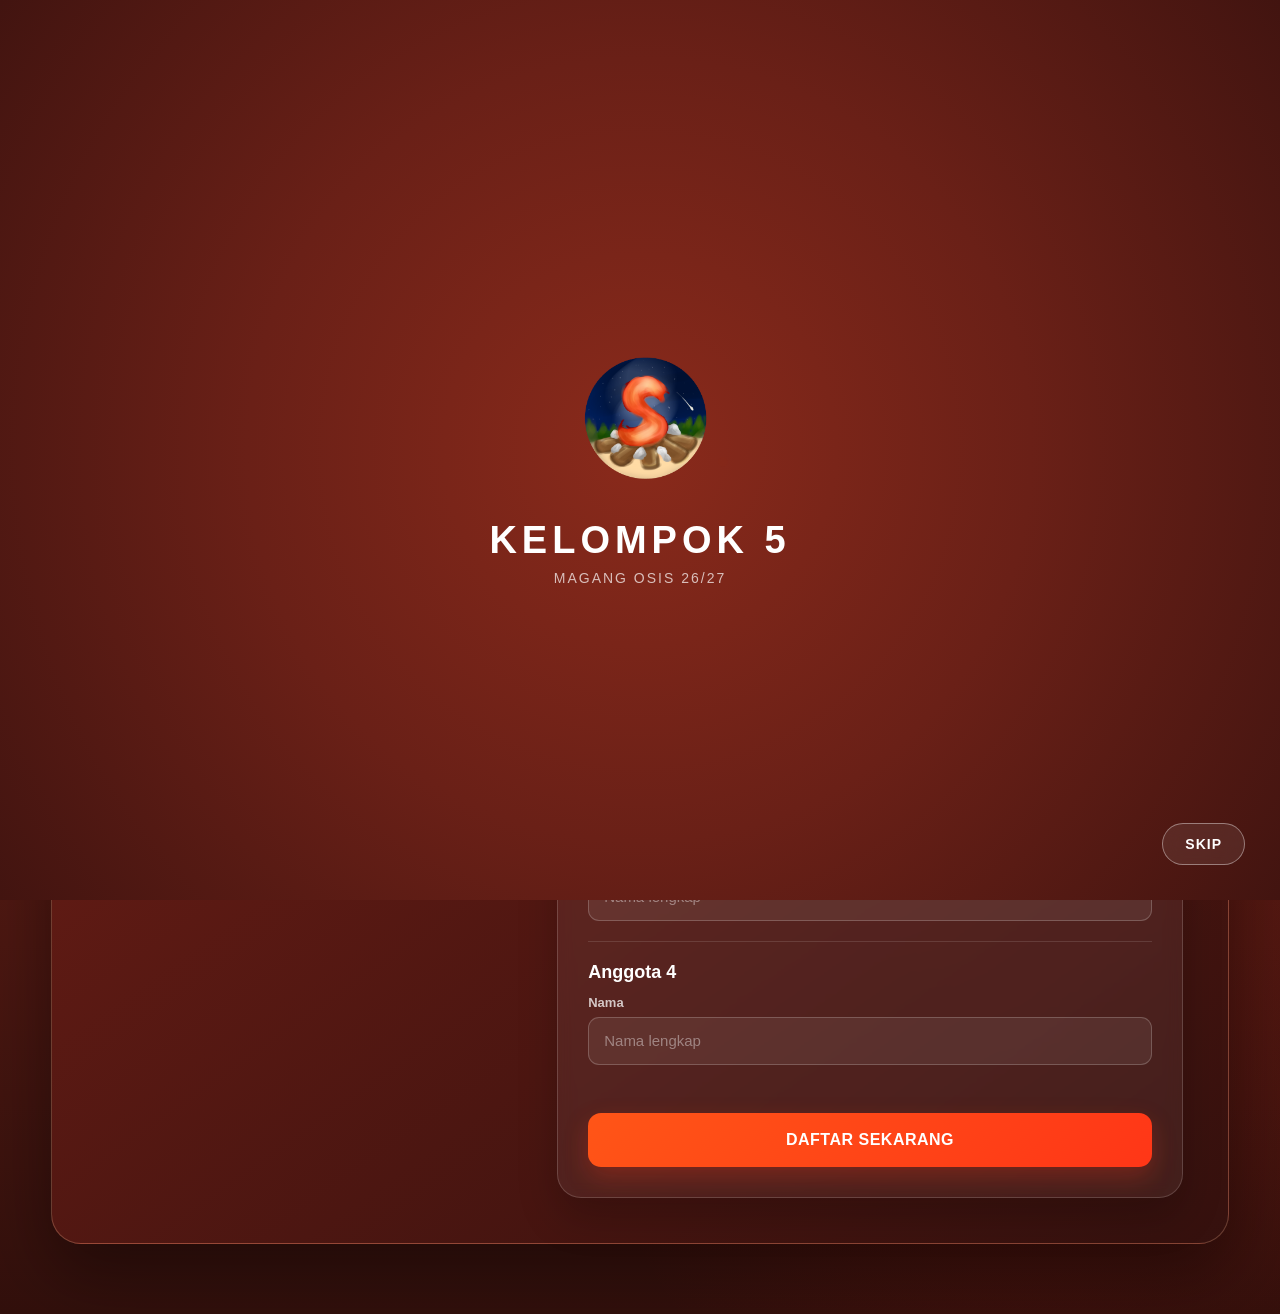
<file: reverse_charades.html>
<!DOCTYPE html>
<html lang="en">
<head>
    <meta charset="UTF-8">
    <meta name="viewport" content="width=device-width, initial-scale=1.0">
    <title>Reverse Charades</title>
    <link rel="stylesheet" href="https://cdnjs.cloudflare.com/ajax/libs/font-awesome/6.5.2/css/all.min.css">
    <link rel="stylesheet" href="css/registration.css">

    <style>
        nav {
            width: 100%;
            height: 80px;
            display: flex;
            align-items: center;
            justify-content: space-between;
            padding: 0 50px;
            background: #BD2E2E;
            position: fixed;
            top: 0;
            left: 0;
            z-index: 1000;
        }

        .logo {
            display: flex;
            align-items: center;
            gap: 12px;
            color: white;
            font-size: 28px;
            font-weight: bold;
            letter-spacing: 2px;
            white-space: nowrap;
        }

        .logo img {
            width: 48px;
            height: 48px;
            object-fit: contain;
            display: block;
        }

        .nav-menu {
            display: flex;
            align-items: center;
            gap: 35px;
        }

        .nav-menu a {
            color: white;
            text-decoration: none;
            font-size: 18px;
            font-weight: bold;
            transition: 0.3s ease;
        }

        .nav-menu a:hover {
            color: white;
            text-shadow:
                0 0 5px #fff,
                0 0 10px #FF3617,
                0 0 20px #FF5517,
                0 0 35px #FF5517;
        }

        .menu-toggle {
            display: none;
            width: 34px;
            height: 28px;
            flex-direction: column;
            justify-content: space-between;
            cursor: pointer;
            z-index: 1100;
        }

        .menu-toggle span {
            width: 100%;
            height: 4px;
            background: white;
            border-radius: 20px;
            transition: 0.35s ease;
        }

        .menu-toggle.active span:nth-child(1) {
            transform: rotate(45deg) translateY(11px);
        }

        .menu-toggle.active span:nth-child(2) {
            opacity: 0;
        }

        .menu-toggle.active span:nth-child(3) {
            transform: rotate(-45deg) translateY(-11px);
        }

        @media (max-width: 768px) {
            nav {
                height: 70px;
                padding: 0 20px;
            }

            .logo {
                gap: 9px;
                font-size: 22px;
                letter-spacing: 1px;
            }

            .logo img {
                width: 40px;
                height: 40px;
            }

            .menu-toggle {
                display: flex;
            }

            .nav-menu {
                position: fixed;
                top: 70px;
                right: -100%;
                width: 240px;
                height: calc(100vh - 70px);
                background: linear-gradient(
                    180deg,
                    #BD2E2E 0%,
                    #8A2117 100%
                );
                display: flex;
                flex-direction: column;
                align-items: center;
                justify-content: flex-start;
                padding-top: 40px;
                gap: 28px;
                transition: right 0.35s ease;
                box-shadow: -10px 0 25px rgba(0, 0, 0, 0.35);
            }

            .nav-menu.active {
                right: 0;
            }

            .nav-menu a {
                width: 80%;
                padding: 12px;
                border-radius: 12px;
                text-align: center;
                font-size: 18px;
            }

            .nav-menu a:hover {
                background: rgba(255, 255, 255, 0.12);
                text-shadow: none;
            }
        }

        @media (max-width: 480px) {
            nav {
                height: 65px;
                padding: 0 15px;
            }

            .logo {
                gap: 7px;
                font-size: 18px;
            }

            .logo img {
                width: 36px;
                height: 36px;
            }

            .nav-menu {
                top: 65px;
                height: calc(100vh - 65px);
            }
        }

        @media (max-width: 360px) {
            .logo {
                font-size: 16px;
            }

            .logo img {
                width: 32px;
                height: 32px;
            }

            nav {
                padding: 0 12px;
            }
        }
    </style>
</head>
<body>

    <nav>
        <div class="logo">
            <img src="assets/Logo Magang.png" alt="Logo Magang">
            Kelompok 5
        </div>

        <div class="menu-toggle" id="menu-toggle">
            <span></span>
            <span></span>
            <span></span>
        </div>

        <div class="nav-menu">
            <a href="index.html">HOME</a>
            <a href="index.html#event" id="event-link">EVENTS</a>
            <a href="about_us.html">ABOUT US</a>
        </div>
    </nav>

    <section class="registration-section">

        <div class="registration-container">

            <!-- POSTER -->
            <div class="poster-container">
                <img src="assets/Reverse_charades.jpg" alt="Reverse Charades">
            </div>

            <!-- BAGIAN KANAN -->
            <div class="registration-content">

                <h1>Reverse Charades</h1>

                <div class="competition-info">
                    4 orang/tim
                </div>

                <div class="registration-box">

                    <h2>Form Registrasi</h2>

                    <!-- KELAS TIM -->
                    <div class="team-class">
                        <label>Kelas Tim</label>
                        <input type="text" name="team-class" placeholder="Contoh: X-5" required>
                    </div>

                    <form>

                        <!-- ANGGOTA 1 -->
                        <div class="member">
                            <h3>Anggota 1</h3>

                            <div class="input-row">
                                <div class="input-group">
                                    <label>Nama</label>
                                    <input
                                        type="text"
                                        name="nama1"
                                        placeholder="Nama lengkap"
                                        required
                                    >
                                </div>
                            </div>
                        </div>

                        <!-- ANGGOTA 2 -->
                        <div class="member">
                            <h3>Anggota 2</h3>

                            <div class="input-row">
                                <div class="input-group">
                                    <label>Nama</label>
                                    <input
                                        type="text"
                                        name="nama2"
                                        placeholder="Nama lengkap"
                                        required
                                    >
                                </div>
                            </div>
                        </div>

                        <!-- ANGGOTA 3 -->
                        <div class="member">
                            <h3>Anggota 3</h3>

                            <div class="input-row">
                                <div class="input-group">
                                    <label>Nama</label>
                                    <input
                                        type="text"
                                        name="nama3"
                                        placeholder="Nama lengkap"
                                        required
                                    >
                                </div>
                            </div>
                        </div>

                        <!-- ANGGOTA 4 -->
                        <div class="member">
                            <h3>Anggota 4</h3>

                            <div class="input-row">
                                <div class="input-group">
                                    <label>Nama</label>
                                    <input
                                        type="text"
                                        name="nama4"
                                        placeholder="Nama lengkap"
                                        required
                                    >
                                </div>
                            </div>
                        </div>

                        <button type="submit" class="register-button">
                            DAFTAR SEKARANG
                        </button>

                    </form>

                </div>

            </div>

        </div>

    </section>

    <script src="js/registrasi/script.js"></script>

</body>
</html>
</file>
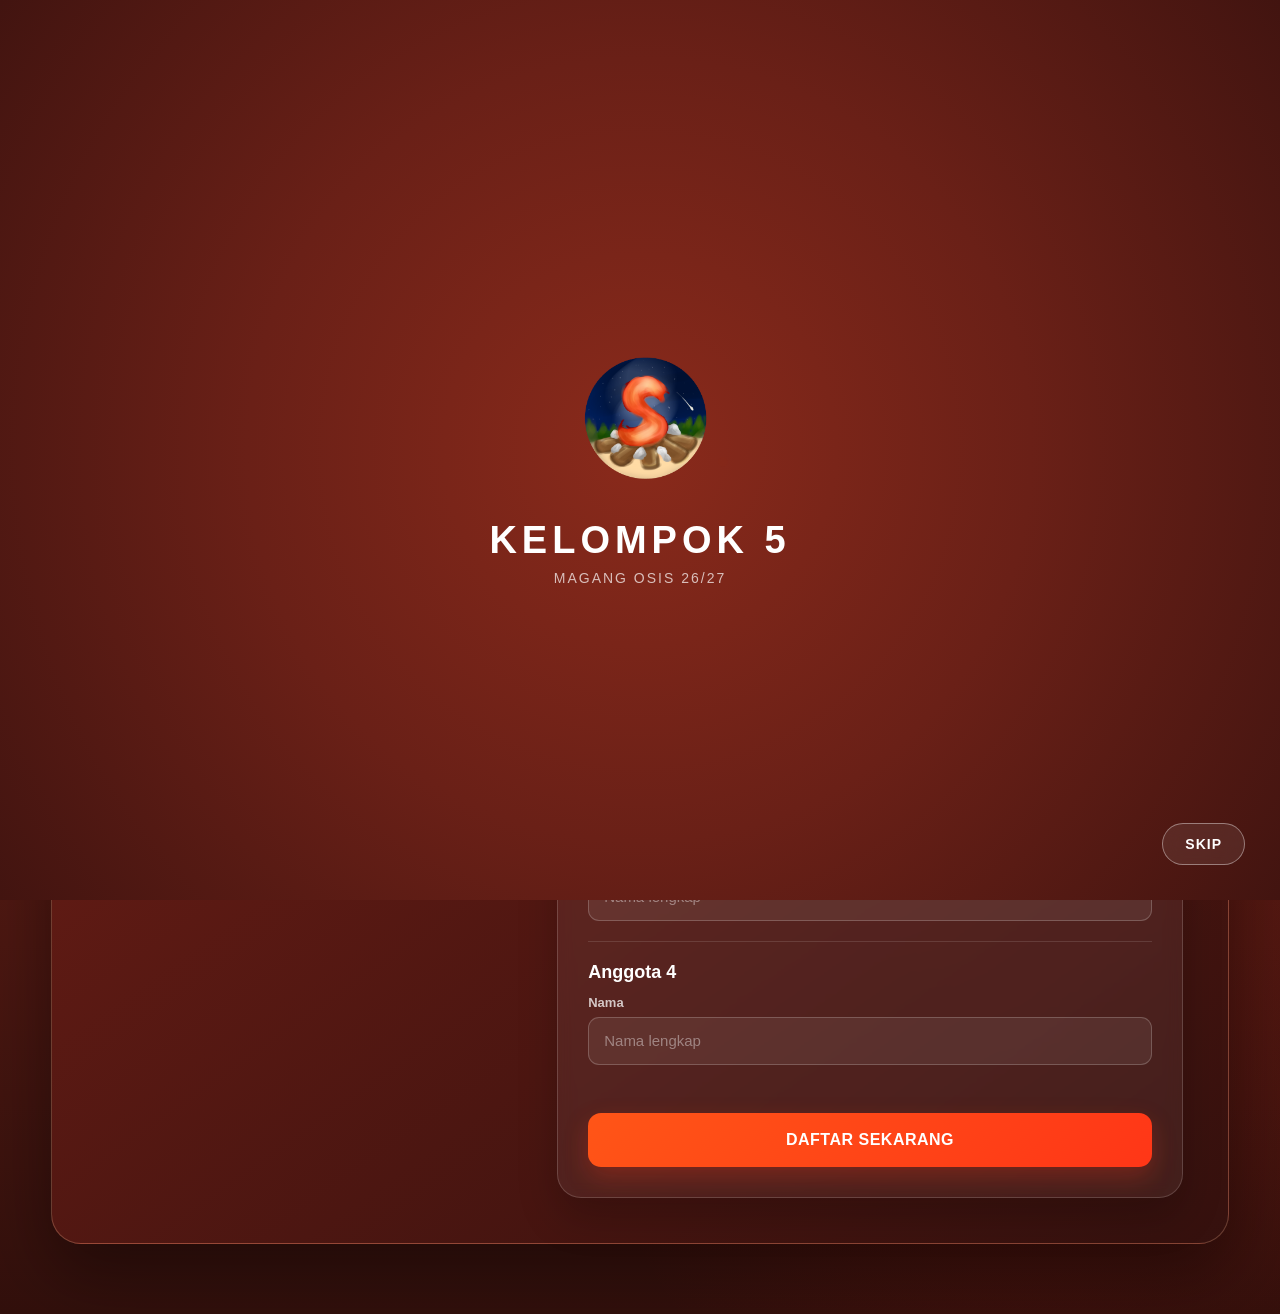
<file: sarung_tangkis.html>
<!DOCTYPE html>
<html lang="en">
<head>
    <meta charset="UTF-8">
    <meta name="viewport" content="width=device-width, initial-scale=1.0">
    <title>Sarung Tangkis</title>
    <link rel="stylesheet" href="https://cdnjs.cloudflare.com/ajax/libs/font-awesome/6.5.2/css/all.min.css">
    <link rel="stylesheet" href="css/registration.css">
    <style>
        nav {
            width: 100%;
            height: 80px;
            display: flex;
            align-items: center;
            justify-content: space-between;
            padding: 0 50px;
            background: #BD2E2E;
            position: fixed;
            top: 0;
            left: 0;
            z-index: 1000;
        }

        .logo {
            display: flex;
            align-items: center;
            gap: 12px;
            color: white;
            font-size: 28px;
            font-weight: bold;
            letter-spacing: 2px;
            white-space: nowrap;
        }

        .logo img {
            width: 48px;
            height: 48px;
            object-fit: contain;
            display: block;
        }

        .nav-menu {
            display: flex;
            align-items: center;
            gap: 35px;
        }

        .nav-menu a {
            color: white;
            text-decoration: none;
            font-size: 18px;
            font-weight: bold;
            transition: 0.3s ease;
        }

        .nav-menu a:hover {
            color: white;
            text-shadow:
                0 0 5px #fff,
                0 0 10px #FF3617,
                0 0 20px #FF5517,
                0 0 35px #FF5517;
        }

        .menu-toggle {
            display: none;
            width: 34px;
            height: 28px;
            flex-direction: column;
            justify-content: space-between;
            cursor: pointer;
            z-index: 1100;
        }

        .menu-toggle span {
            width: 100%;
            height: 4px;
            background: white;
            border-radius: 20px;
            transition: 0.35s ease;
        }

        .menu-toggle.active span:nth-child(1) {
            transform: rotate(45deg) translateY(11px);
        }

        .menu-toggle.active span:nth-child(2) {
            opacity: 0;
        }

        .menu-toggle.active span:nth-child(3) {
            transform: rotate(-45deg) translateY(-11px);
        }

        @media (max-width: 768px) {
            nav {
                height: 70px;
                padding: 0 20px;
            }

            .logo {
                gap: 9px;
                font-size: 22px;
                letter-spacing: 1px;
            }

            .logo img {
                width: 40px;
                height: 40px;
            }

            .menu-toggle {
                display: flex;
            }

            .nav-menu {
                position: fixed;
                top: 70px;
                right: -100%;
                width: 240px;
                height: calc(100vh - 70px);
                background: linear-gradient(
                    180deg,
                    #BD2E2E 0%,
                    #8A2117 100%
                );
                display: flex;
                flex-direction: column;
                align-items: center;
                justify-content: flex-start;
                padding-top: 40px;
                gap: 28px;
                transition: right 0.35s ease;
                box-shadow: -10px 0 25px rgba(0, 0, 0, 0.35);
            }

            .nav-menu.active {
                right: 0;
            }

            .nav-menu a {
                width: 80%;
                padding: 12px;
                border-radius: 12px;
                text-align: center;
                font-size: 18px;
            }

            .nav-menu a:hover {
                background: rgba(255, 255, 255, 0.12);
                text-shadow: none;
            }
        }

        @media (max-width: 480px) {
            nav {
                height: 65px;
                padding: 0 15px;
            }

            .logo {
                gap: 7px;
                font-size: 18px;
            }

            .logo img {
                width: 36px;
                height: 36px;
            }

            .nav-menu {
                top: 65px;
                height: calc(100vh - 65px);
            }
        }

        @media (max-width: 360px) {
            .logo {
                font-size: 16px;
            }

            .logo img {
                width: 32px;
                height: 32px;
            }

            nav {
                padding: 0 12px;
            }
        }
    </style>
</head>
<body>

    <nav>
        <div class="logo">
            <img src="assets/Logo Magang.png" alt="Logo Magang">
            Kelompok 5
        </div>

        <div class="menu-toggle" id="menu-toggle">
            <span></span>
            <span></span>
            <span></span>
        </div>

        <div class="nav-menu">
            <a href="index.html">HOME</a>
            <a href="index.html#event" id="event-link">EVENTS</a>
            <a href="about_us.html">ABOUT US</a>
        </div>
    </nav>

    <section class="registration-section">

        <div class="registration-container">

            <!-- POSTER -->
            <div class="poster-container">
                <img src="assets/sarung_tangkis.jpg" alt="Sarung Tangkis">
            </div>

            <!-- BAGIAN KANAN -->
            <div class="registration-content">

                <h1>Sarung Tangkis</h1>

                <div class="competition-info">
                    4 orang/tim
                </div>

                <div class="registration-box">

                    <h2>Form Registrasi</h2>

                    <!-- KELAS TIM -->
                    <div class="team-class">
                        <label>Kelas Tim</label>
                        <input type="text" name="team-class" placeholder="Contoh: X-5" required>
                    </div>

                    <form>

                        <!-- ANGGOTA 1 -->
                        <div class="member">
                            <h3>Anggota 1</h3>

                            <div class="input-row">
                                <div class="input-group">
                                    <label>Nama</label>
                                    <input
                                        type="text"
                                        name="nama1"
                                        placeholder="Nama lengkap"
                                        required
                                    >
                                </div>
                            </div>
                        </div>

                        <!-- ANGGOTA 2 -->
                        <div class="member">
                            <h3>Anggota 2</h3>

                            <div class="input-row">
                                <div class="input-group">
                                    <label>Nama</label>
                                    <input
                                        type="text"
                                        name="nama2"
                                        placeholder="Nama lengkap"
                                        required
                                    >
                                </div>
                            </div>
                        </div>

                        <!-- ANGGOTA 3 -->
                        <div class="member">
                            <h3>Anggota 3</h3>

                            <div class="input-row">
                                <div class="input-group">
                                    <label>Nama</label>
                                    <input
                                        type="text"
                                        name="nama3"
                                        placeholder="Nama lengkap"
                                        required
                                    >
                                </div>
                            </div>
                        </div>

                        <!-- ANGGOTA 4 -->
                        <div class="member">
                            <h3>Anggota 4</h3>

                            <div class="input-row">
                                <div class="input-group">
                                    <label>Nama</label>
                                    <input
                                        type="text"
                                        name="nama4"
                                        placeholder="Nama lengkap"
                                        required
                                    >
                                </div>
                            </div>
                        </div>

                        <button type="submit" class="register-button">
                            DAFTAR SEKARANG
                        </button>

                    </form>

                </div>

            </div>

        </div>

    </section>

    <script src="js/registrasi/script.js"></script>

</body>
</html>
</file>
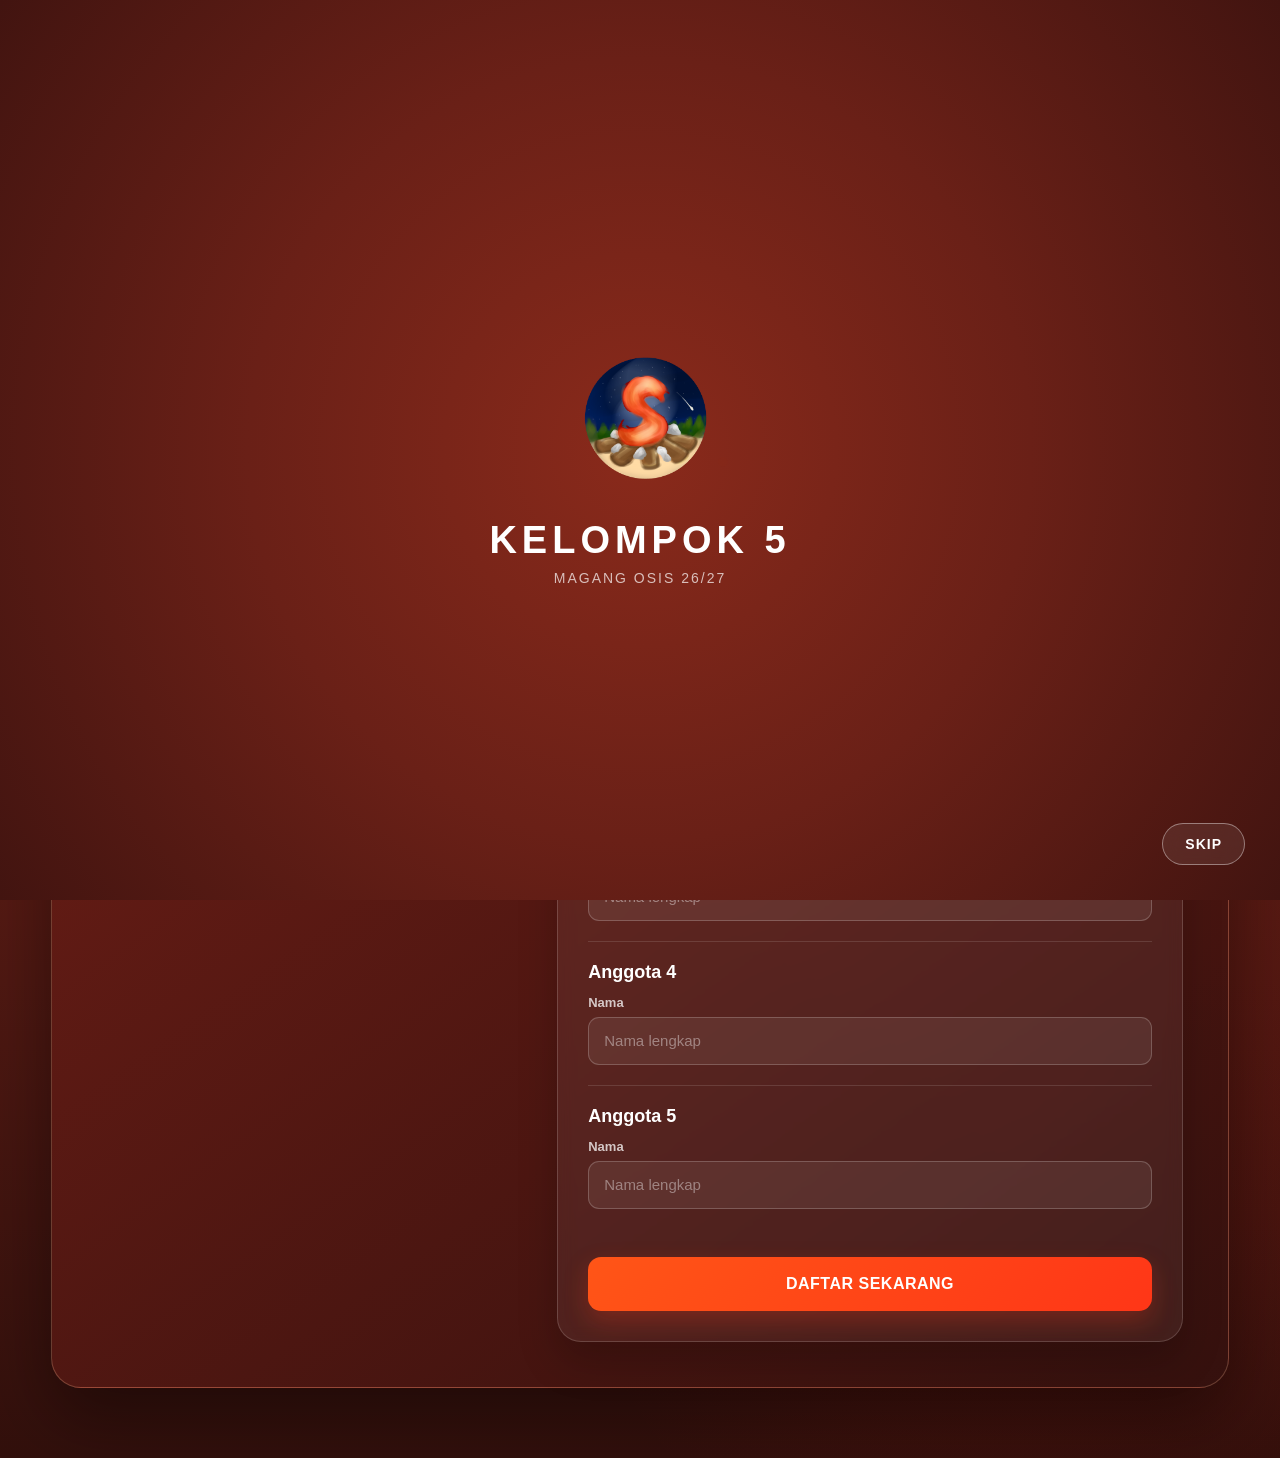
<file: speed_number.html>
<!DOCTYPE html>
<html lang="en">
<head>
    <meta charset="UTF-8">
    <meta name="viewport" content="width=device-width, initial-scale=1.0">
    <title>Speed Number</title>
    <link rel="stylesheet" href="https://cdnjs.cloudflare.com/ajax/libs/font-awesome/6.5.2/css/all.min.css">
    <link rel="stylesheet" href="css/registration.css">
    <style>
        nav {
            width: 100%;
            height: 80px;
            display: flex;
            align-items: center;
            justify-content: space-between;
            padding: 0 50px;
            background: #BD2E2E;
            position: fixed;
            top: 0;
            left: 0;
            z-index: 1000;
        }

        .logo {
            display: flex;
            align-items: center;
            gap: 12px;
            color: white;
            font-size: 28px;
            font-weight: bold;
            letter-spacing: 2px;
            white-space: nowrap;
        }

        .logo img {
            width: 48px;
            height: 48px;
            object-fit: contain;
            display: block;
        }

        .nav-menu {
            display: flex;
            align-items: center;
            gap: 35px;
        }

        .nav-menu a {
            color: white;
            text-decoration: none;
            font-size: 18px;
            font-weight: bold;
            transition: 0.3s ease;
        }

        .nav-menu a:hover {
            color: white;
            text-shadow:
                0 0 5px #fff,
                0 0 10px #FF3617,
                0 0 20px #FF5517,
                0 0 35px #FF5517;
        }

        .menu-toggle {
            display: none;
            width: 34px;
            height: 28px;
            flex-direction: column;
            justify-content: space-between;
            cursor: pointer;
            z-index: 1100;
        }

        .menu-toggle span {
            width: 100%;
            height: 4px;
            background: white;
            border-radius: 20px;
            transition: 0.35s ease;
        }

        .menu-toggle.active span:nth-child(1) {
            transform: rotate(45deg) translateY(11px);
        }

        .menu-toggle.active span:nth-child(2) {
            opacity: 0;
        }

        .menu-toggle.active span:nth-child(3) {
            transform: rotate(-45deg) translateY(-11px);
        }

        @media (max-width: 768px) {
            nav {
                height: 70px;
                padding: 0 20px;
            }

            .logo {
                gap: 9px;
                font-size: 22px;
                letter-spacing: 1px;
            }

            .logo img {
                width: 40px;
                height: 40px;
            }

            .menu-toggle {
                display: flex;
            }

            .nav-menu {
                position: fixed;
                top: 70px;
                right: -100%;
                width: 240px;
                height: calc(100vh - 70px);
                background: linear-gradient(
                    180deg,
                    #BD2E2E 0%,
                    #8A2117 100%
                );
                display: flex;
                flex-direction: column;
                align-items: center;
                justify-content: flex-start;
                padding-top: 40px;
                gap: 28px;
                transition: right 0.35s ease;
                box-shadow: -10px 0 25px rgba(0, 0, 0, 0.35);
            }

            .nav-menu.active {
                right: 0;
            }

            .nav-menu a {
                width: 80%;
                padding: 12px;
                border-radius: 12px;
                text-align: center;
                font-size: 18px;
            }

            .nav-menu a:hover {
                background: rgba(255, 255, 255, 0.12);
                text-shadow: none;
            }
        }

        @media (max-width: 480px) {
            nav {
                height: 65px;
                padding: 0 15px;
            }

            .logo {
                gap: 7px;
                font-size: 18px;
            }

            .logo img {
                width: 36px;
                height: 36px;
            }

            .nav-menu {
                top: 65px;
                height: calc(100vh - 65px);
            }
        }

        @media (max-width: 360px) {
            .logo {
                font-size: 16px;
            }

            .logo img {
                width: 32px;
                height: 32px;
            }

            nav {
                padding: 0 12px;
            }
        }
    </style>
</head>
<body>

    <nav>
        <div class="logo">
            <img src="assets/Logo Magang.png" alt="Logo Magang">
            Kelompok 5
        </div>

        <div class="menu-toggle" id="menu-toggle">
            <span></span>
            <span></span>
            <span></span>
        </div>

        <div class="nav-menu">
            <a href="index.html">HOME</a>
            <a href="index.html#event" id="event-link">EVENTS</a>
            <a href="about_us.html">ABOUT US</a>
        </div>
    </nav>

    <section class="registration-section">

        <div class="registration-container">

            <!-- POSTER -->
            <div class="poster-container">
                <img src="assets/speed_number.jpg" alt="Speed Number">
            </div>

            <!-- BAGIAN KANAN -->
            <div class="registration-content">

                <h1>Speed Number</h1>

                <div class="competition-info">
                    5 orang/tim
                </div>

                <div class="registration-box">

                    <h2>Form Registrasi</h2>

                    <!-- KELAS TIM -->
                    <div class="team-class">
                        <label>Kelas Tim</label>
                        <input type="text" name="team-class" placeholder="Contoh: X-5" required>
                    </div>

                    <form>

                        <!-- ANGGOTA 1 -->
                        <div class="member">
                            <h3>Anggota 1</h3>

                            <div class="input-row">
                                <div class="input-group">
                                    <label>Nama</label>
                                    <input
                                        type="text"
                                        name="nama1"
                                        placeholder="Nama lengkap"
                                        required
                                    >
                                </div>
                            </div>
                        </div>

                        <!-- ANGGOTA 2 -->
                        <div class="member">
                            <h3>Anggota 2</h3>

                            <div class="input-row">
                                <div class="input-group">
                                    <label>Nama</label>
                                    <input
                                        type="text"
                                        name="nama2"
                                        placeholder="Nama lengkap"
                                        required
                                    >
                                </div>
                            </div>
                        </div>

                        <!-- ANGGOTA 3 -->
                        <div class="member">
                            <h3>Anggota 3</h3>

                            <div class="input-row">
                                <div class="input-group">
                                    <label>Nama</label>
                                    <input
                                        type="text"
                                        name="nama3"
                                        placeholder="Nama lengkap"
                                        required
                                    >
                                </div>
                            </div>
                        </div>

                        <!-- ANGGOTA 4 -->
                        <div class="member">
                            <h3>Anggota 4</h3>

                            <div class="input-row">
                                <div class="input-group">
                                    <label>Nama</label>
                                    <input
                                        type="text"
                                        name="nama4"
                                        placeholder="Nama lengkap"
                                        required
                                    >
                                </div>
                            </div>
                        </div>

                        <div class="member">
                            <h3>Anggota 5</h3>

                            <div class="input-row">
                                <div class="input-group">
                                    <label>Nama</label>
                                    <input
                                        type="text"
                                        name="nama5"
                                        placeholder="Nama lengkap"
                                        required
                                    >
                                </div>
                            </div>
                        </div>

                        <button type="submit" class="register-button">
                            DAFTAR SEKARANG
                        </button>

                    </form>

                </div>

            </div>

        </div>

    </section>

    <script src="js/registrasi/script.js"></script>

</body>
</html>
</file>
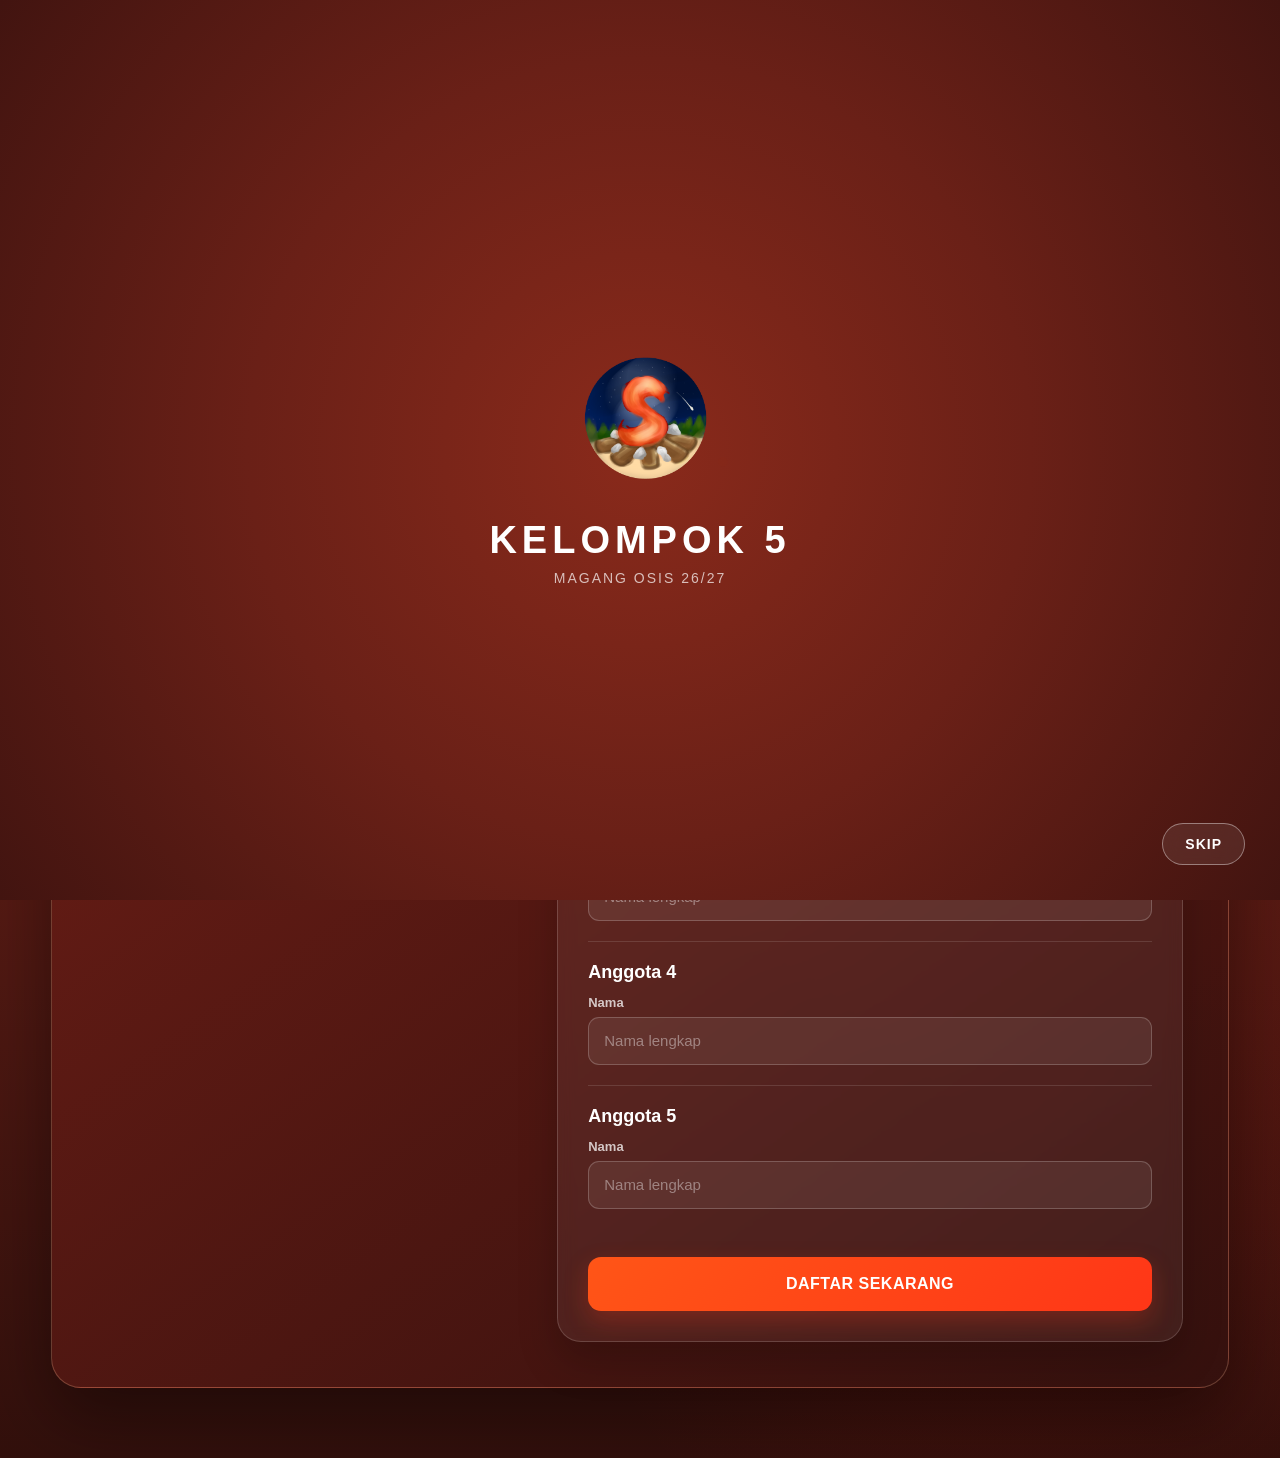
<file: tiup_gelas.html>
<!DOCTYPE html>
<html lang="en">
<head>
    <meta charset="UTF-8">
    <meta name="viewport" content="width=device-width, initial-scale=1.0">
    <title>Tiup Gelas</title>
    <link rel="stylesheet" href="https://cdnjs.cloudflare.com/ajax/libs/font-awesome/6.5.2/css/all.min.css">
    <link rel="stylesheet" href="css/registration.css">
    <style>
        nav {
            width: 100%;
            height: 80px;
            display: flex;
            align-items: center;
            justify-content: space-between;
            padding: 0 50px;
            background: #BD2E2E;
            position: fixed;
            top: 0;
            left: 0;
            z-index: 1000;
        }

        .logo {
            display: flex;
            align-items: center;
            gap: 12px;
            color: white;
            font-size: 28px;
            font-weight: bold;
            letter-spacing: 2px;
            white-space: nowrap;
        }

        .logo img {
            width: 48px;
            height: 48px;
            object-fit: contain;
            display: block;
        }

        .nav-menu {
            display: flex;
            align-items: center;
            gap: 35px;
        }

        .nav-menu a {
            color: white;
            text-decoration: none;
            font-size: 18px;
            font-weight: bold;
            transition: 0.3s ease;
        }

        .nav-menu a:hover {
            color: white;
            text-shadow:
                0 0 5px #fff,
                0 0 10px #FF3617,
                0 0 20px #FF5517,
                0 0 35px #FF5517;
        }

        .menu-toggle {
            display: none;
            width: 34px;
            height: 28px;
            flex-direction: column;
            justify-content: space-between;
            cursor: pointer;
            z-index: 1100;
        }

        .menu-toggle span {
            width: 100%;
            height: 4px;
            background: white;
            border-radius: 20px;
            transition: 0.35s ease;
        }

        .menu-toggle.active span:nth-child(1) {
            transform: rotate(45deg) translateY(11px);
        }

        .menu-toggle.active span:nth-child(2) {
            opacity: 0;
        }

        .menu-toggle.active span:nth-child(3) {
            transform: rotate(-45deg) translateY(-11px);
        }

        @media (max-width: 768px) {
            nav {
                height: 70px;
                padding: 0 20px;
            }

            .logo {
                gap: 9px;
                font-size: 22px;
                letter-spacing: 1px;
            }

            .logo img {
                width: 40px;
                height: 40px;
            }

            .menu-toggle {
                display: flex;
            }

            .nav-menu {
                position: fixed;
                top: 70px;
                right: -100%;
                width: 240px;
                height: calc(100vh - 70px);
                background: linear-gradient(
                    180deg,
                    #BD2E2E 0%,
                    #8A2117 100%
                );
                display: flex;
                flex-direction: column;
                align-items: center;
                justify-content: flex-start;
                padding-top: 40px;
                gap: 28px;
                transition: right 0.35s ease;
                box-shadow: -10px 0 25px rgba(0, 0, 0, 0.35);
            }

            .nav-menu.active {
                right: 0;
            }

            .nav-menu a {
                width: 80%;
                padding: 12px;
                border-radius: 12px;
                text-align: center;
                font-size: 18px;
            }

            .nav-menu a:hover {
                background: rgba(255, 255, 255, 0.12);
                text-shadow: none;
            }
        }

        @media (max-width: 480px) {
            nav {
                height: 65px;
                padding: 0 15px;
            }

            .logo {
                gap: 7px;
                font-size: 18px;
            }

            .logo img {
                width: 36px;
                height: 36px;
            }

            .nav-menu {
                top: 65px;
                height: calc(100vh - 65px);
            }
        }

        @media (max-width: 360px) {
            .logo {
                font-size: 16px;
            }

            .logo img {
                width: 32px;
                height: 32px;
            }

            nav {
                padding: 0 12px;
            }
        }
    </style>
</head>
<body>

    <nav>
        <div class="logo">
            <img src="assets/Logo Magang.png" alt="Logo Magang">
            Kelompok 5
        </div>

        <div class="menu-toggle" id="menu-toggle">
            <span></span>
            <span></span>
            <span></span>
        </div>

        <div class="nav-menu">
            <a href="index.html">HOME</a>
            <a href="index.html#event" id="event-link">EVENTS</a>
            <a href="about_us.html">ABOUT US</a>
        </div>
    </nav>

    <section class="registration-section">

        <div class="registration-container">

            <!-- POSTER -->
            <div class="poster-container">
                <img src="assets/cup_racing.jpg" alt="Cup Racing">
            </div>

            <!-- BAGIAN KANAN -->
            <div class="registration-content">

                <h1>Tiup Gelas</h1>

                <div class="competition-info">
                    5 orang/tim
                </div>

                <div class="registration-box">

                    <h2>Form Registrasi</h2>

                    <!-- KELAS TIM -->
                    <div class="team-class">
                        <label>Kelas Tim</label>
                        <input type="text" name="team-class" placeholder="Contoh: X-5" required>
                    </div>

                    <form>

                        <!-- ANGGOTA 1 -->
                        <div class="member">
                            <h3>Anggota 1</h3>

                            <div class="input-row">
                                <div class="input-group">
                                    <label>Nama</label>
                                    <input
                                        type="text"
                                        name="nama1"
                                        placeholder="Nama lengkap"
                                        required
                                    >
                                </div>
                            </div>
                        </div>

                        <!-- ANGGOTA 2 -->
                        <div class="member">
                            <h3>Anggota 2</h3>

                            <div class="input-row">
                                <div class="input-group">
                                    <label>Nama</label>
                                    <input
                                        type="text"
                                        name="nama2"
                                        placeholder="Nama lengkap"
                                        required
                                    >
                                </div>
                            </div>
                        </div>

                        <!-- ANGGOTA 3 -->
                        <div class="member">
                            <h3>Anggota 3</h3>

                            <div class="input-row">
                                <div class="input-group">
                                    <label>Nama</label>
                                    <input
                                        type="text"
                                        name="nama3"
                                        placeholder="Nama lengkap"
                                        required
                                    >
                                </div>
                            </div>
                        </div>

                        <!-- ANGGOTA 4 -->
                        <div class="member">
                            <h3>Anggota 4</h3>

                            <div class="input-row">
                                <div class="input-group">
                                    <label>Nama</label>
                                    <input
                                        type="text"
                                        name="nama4"
                                        placeholder="Nama lengkap"
                                        required
                                    >
                                </div>
                            </div>
                        </div>

                        <div class="member">
                            <h3>Anggota 5</h3>

                            <div class="input-row">
                                <div class="input-group">
                                    <label>Nama</label>
                                    <input
                                        type="text"
                                        name="nama5"
                                        placeholder="Nama lengkap"
                                        required
                                    >
                                </div>
                            </div>
                        </div>

                        <button type="submit" class="register-button">
                            DAFTAR SEKARANG
                        </button>

                    </form>

                </div>

            </div>

        </div>

    </section>

    <script src="js/registrasi/script.js"></script>

</body>
</html>
</file>
<file: css/style.css>
* {
    margin: 0;
    padding: 0;
    box-sizing: border-box;
}

body {
    font-family: Arial, sans-serif;
    background: #BD2E2E;
    color: white;
}

nav {
    width: 100%;
    height: 80px;
    display: flex;
    align-items: center;
    justify-content: space-between;
    padding: 0 50px;
    background: #BD2E2E;
    position: fixed;
    top: 0;
    left: 0;
    z-index: 1000;
}

.logo {
    display: flex;
    align-items: center;
    gap: 12px;
    color: white;
    font-size: 28px;
    font-weight: bold;
    letter-spacing: 2px;
    white-space: nowrap;
}

.logo img {
    width: 48px;
    height: 48px;
    object-fit: contain;
    display: block;
}

.nav-menu {
    display: flex;
    align-items: center;
    gap: 35px;
}

.nav-menu a {
    color: white;
    text-decoration: none;
    font-size: 18px;
    font-weight: bold;
    transition: 0.3s ease;
}

.nav-menu a:hover {
    color: white;
    text-shadow:
        0 0 5px #fff,
        0 0 10px #FF3617,
        0 0 20px #FF5517,
        0 0 35px #FF5517;
}

.menu-toggle {
    display: none;
    width: 34px;
    height: 28px;
    flex-direction: column;
    justify-content: space-between;
    cursor: pointer;
    z-index: 1100;
}

.menu-toggle span {
    width: 100%;
    height: 4px;
    background: white;
    border-radius: 20px;
    transition: 0.35s ease;
}

.menu-toggle.active span:nth-child(1) {
    transform: rotate(45deg) translateY(11px);
}

.menu-toggle.active span:nth-child(2) {
    opacity: 0;
}

.menu-toggle.active span:nth-child(3) {
    transform: rotate(-45deg) translateY(-11px);
}

.hero {
    height: 100vh;
    display: flex;
    align-items: center;
    justify-content: center;
    gap: 80px;
    padding: 60px 8%;
    background: linear-gradient(
        maroon 0%,
        #b12e1a 50%,
        #a03c18 100%
    );
}

.hero-logo {
    width: 400px;
}

.hero-logo img {
    width: 100%;
    display: block;
    object-fit: contain;
}

.hero-content {
    max-width: 700px;
}

.hero-content h1 {
    margin-bottom: 25px;
    color: #f2f5f3;
    font-size: clamp(55px, 7vw, 100px);
    font-weight: 800;
    letter-spacing: 3px;
    line-height: 1;
    text-shadow: 0 0 10px rgba(255, 255, 255, 0.25);
}

.hero-content p {
    color: #ffffff;
    font-size: 21px;
    line-height: 1.6;
}

#event {
    min-height: 100vh;
    padding: 100px 8%;
    display: flex;
    justify-content: center;
    align-items: center;
    background: linear-gradient(
        180deg,
        #8F1F14 0%,
        #A83218 50%,
        #8A2716 100%
    );
}

.event-card {
    width: 100%;
    max-width: 1100px;
    padding: 40px;
    background: transparent;
    border-radius: 25px;
    text-align: center;
    box-shadow: 0 20px 40px rgba(0, 0, 0, 0.15);
    transition: 0.3s ease;
}

.event-link {
    display: block;
    text-decoration: none;
    cursor: pointer;
}

.event-link img {
    width: 450px;
    max-width: 100%;
    border-radius: 20px;
    display: block;
    margin: 0 auto;
    transition: 0.3s ease;
}

.event-link:hover img {
    transform: scale(1.03);
    box-shadow:
        0 15px 35px rgba(0, 0, 0, 0.2);
}

.event-card h2 {
    margin-top: 25px;
    color: #ffffff;
    font-size: 32px;
    font-weight: 800;
}

.event-card p {
    margin-top: 5px;
    color: #ffffff;
    font-size: 17px;
    font-weight: 600;
}


/* =========================
   LLM SECTION
========================= */

.llm {
    width: 100%;
    padding: 100px 8%;
    background: linear-gradient(
        180deg,
        #6A2017 0%,
        #421410 100%
    );
}

.llm-container {
    width: 100%;
    max-width: 1200px;
    margin: 0 auto;
}

.llm-header {
    text-align: center;
    max-width: 800px;
    margin: 0 auto 45px;
}

.llm-header > i {
    width: 80px;
    height: 80px;
    margin: 0 auto 25px;
    display: flex;
    align-items: center;
    justify-content: center;
    border-radius: 50%;
    background: linear-gradient(
        135deg,
        #FF5517,
        #FF3617
    );
    color: white;
    font-size: 34px;
    box-shadow:
        0 0 30px rgba(255, 85, 23, 0.35);
}

.llm-header h2 {
    margin-bottom: 18px;
    color: white;
    font-size: 42px;
    font-weight: 900;
    letter-spacing: 2px;
}

.llm-header p {
    color: rgba(255, 255, 255, 0.75);
    font-size: 17px;
    line-height: 1.7;
}


/* LLM MODEL */

.llm-model {
    max-width: 700px;
    margin: 0 auto 35px;
    padding: 25px 30px;
    display: flex;
    align-items: center;
    gap: 20px;
    text-align: center;
    background: rgba(255, 255, 255, 0.08);
    border: 1px solid rgba(255, 255, 255, 0.15);
    border-radius: 20px;

    box-shadow:
        0 15px 35px rgba(0, 0, 0, 0.15);
}

.llm-model > i {
    min-width: 60px;
    width: 60px;
    height: 60px;

    display: flex;
    align-items: center;
    justify-content: center;

    border-radius: 15px;

    background: rgba(255, 85, 23, 0.2);

    color: #FFA941;
    font-size: 27px;
}

.llm-model h3 {
    margin-bottom: 6px;
    color: white;
    font-size: 22px;
    font-weight: 800;
}

.llm-model p {
    color: rgba(255, 255, 255, 0.7);
    font-size: 14px;
    line-height: 1.5;
}


/* LLM CARDS */

.llm-grid {
    display: grid;
    grid-template-columns: repeat(3, 1fr);
    gap: 20px;
}

.llm-card {
    padding: 28px 22px;
    text-align: center;

    background: rgba(255, 255, 255, 0.06);
    border: 1px solid rgba(255, 255, 255, 0.12);
    border-radius: 20px;

    transition:
        transform 0.3s ease,
        background 0.3s ease,
        border-color 0.3s ease,
        box-shadow 0.3s ease;
}

.llm-card:hover {
    transform: translateY(-7px);

    background: rgba(255, 255, 255, 0.1);

    border-color: #FF5517;

    box-shadow:
        0 15px 30px rgba(0, 0, 0, 0.2);
}

.llm-card > i {
    margin-bottom: 18px;
    color: #FFA941;
    font-size: 30px;
}

.llm-card h3 {
    margin-bottom: 10px;
    color: white;
    font-size: 18px;
    font-weight: 800;
}

.llm-card p {
    color: rgba(255, 255, 255, 0.68);
    font-size: 14px;
    line-height: 1.6;
}


/* LLM NOTE */

.llm-note {
    max-width: 900px;
    margin: 35px auto 0;
    padding: 16px 20px;

    display: flex;
    align-items: center;
    justify-content: center;
    gap: 12px;

    text-align: center;

    color: rgba(255, 255, 255, 0.65);
    font-size: 13px;
    line-height: 1.5;
}

.llm-note > i {
    color: #FFA941;
    font-size: 16px;
}


/* =========================
   SOSMED
========================= */

.sosmed {
    min-height: 30vh;
    padding: 80px 12%;
    display: grid;
    grid-template-columns: 1fr 1fr 1.15fr;
    gap: 30px;
    align-items: center;
}

.sosmed-card {
    height: 350px;
    padding: 25px;

    display: flex;
    flex-direction: column;
    align-items: center;
    justify-content: center;

    text-align: center;

    background: rgba(255, 255, 255, 0.08);
    border: 1px solid rgba(255, 255, 255, 0.20);
    border-radius: 20px;

    box-shadow:
        0 20px 35px rgba(0, 0, 0, 0.12);
}

.identity img {
    width: 145px;
    height: 145px;
    object-fit: contain;
    margin-bottom: 20px;
}

.identity h2 {
    color: white;
    font-size: 36px;
    letter-spacing: 3px;
    margin-bottom: 15px;
}

.identity p {
    max-width: 350px;
    color: #e1eeee;
    font-size: 18px;
    line-height: 1.5;
}

.location-icon {
    color: white;
    font-size: 65px;
    margin-bottom: 30px;
}

.location p {
    color: #e1eeee;
    font-size: 18px;
    line-height: 1.7;
}

.social-links {
    display: grid;
    grid-template-columns: repeat(3, 1fr);
    grid-template-rows: repeat(2, 1fr);
    gap: 18px;
    padding: 25px;
}

.social-item {
    min-height: 100px;

    display: flex;
    flex-direction: column;
    align-items: center;
    justify-content: center;

    gap: 12px;

    color: white;
    text-decoration: none;

    background: rgba(255, 255, 255, 0.06);
    border: 1px solid rgba(255, 255, 255, 0.20);
    border-radius: 15px;

    transition: 0.3s ease;
}

.social-item i {
    font-size: 30px;
}

.social-item span {
    font-size: 17px;
}

.social-item:hover {
    background: rgba(255, 255, 255, 0.14);
    transform: translateY(-4px);
}


/* =========================
   TABLET
========================= */

@media (max-width: 1000px) {

    nav {
        height: 75px;
        padding: 0 30px;
    }

    .logo {
        font-size: 24px;
    }

    .nav-menu {
        gap: 25px;
    }

    .nav-menu a {
        font-size: 16px;
    }

    .hero {
        gap: 50px;
        padding: 90px 6% 60px;
    }

    .hero-logo {
        width: 320px;
    }

    .hero-content {
        max-width: 500px;
    }

    .hero-content h1 {
        font-size: clamp(50px, 7vw, 75px);
    }

    .hero-content p {
        font-size: 18px;
    }

    #event {
        padding: 90px 6%;
    }

    .event-link img {
        width: 400px;
    }

    .sosmed {
        padding: 70px 6%;
        grid-template-columns: 1fr 1fr;
        gap: 25px;
    }

    .social-links {
        grid-column: 1 / -1;
    }

    .llm {
        padding: 80px 6%;
    }

    .llm-grid {
        grid-template-columns: repeat(2, 1fr);
    }
}


/* =========================
   TABLET KECIL
========================= */

@media (max-width: 750px) {

    nav {
        height: 70px;
        padding: 0 25px;
    }

    .logo {
        font-size: 22px;
        letter-spacing: 1px;
    }

    .nav-menu {
        gap: 18px;
    }

    .nav-menu a {
        font-size: 14px;
    }

    .hero {
        min-height: 100vh;
        height: auto;

        flex-direction: column;

        gap: 35px;

        padding:
            120px
            30px
            70px;

        text-align: center;
    }

    .hero-logo {
        width: min(320px, 70vw);
    }

    .hero-content {
        max-width: 600px;
    }

    .hero-content h1 {
        font-size: clamp(48px, 11vw, 70px);
        margin-bottom: 20px;
    }

    .hero-content p {
        font-size: 17px;
        line-height: 1.6;
    }

    #event {
        min-height: auto;

        padding:
            80px
            30px;
    }

    .event-card {
        padding: 25px;
    }

    .event-link img {
        width: min(400px, 90vw);
    }

    .event-card h2 {
        font-size: 28px;
    }

    .sosmed {
        min-height: auto;

        padding:
            70px
            30px;

        grid-template-columns: 1fr;
        gap: 25px;
    }

    .sosmed-card {
        height: 320px;
    }

    .social-links {
        grid-column: auto;

        grid-template-columns:
            repeat(2, 1fr);

        grid-template-rows:
            1fr;
    }

    .llm {
        padding: 70px 5%;
    }

    .llm-header h2 {
        font-size: 34px;
    }

    .llm-grid {
        grid-template-columns: 1fr 1fr;
    }
}


/* =========================
   HP
========================= */

@media (max-width: 550px) {

    nav {
        height: 65px;
        padding: 0 18px;
    }

    .logo {
        font-size: 19px;
        letter-spacing: 1px;
    }

    .nav-menu {
        gap: 12px;
    }

    .nav-menu a {
        font-size: 12px;
    }

    .hero {
        padding:
            105px
            20px
            60px;

        gap: 25px;
    }

    .hero-logo {
        width: min(280px, 75vw);
    }

    .hero-content h1 {
        font-size: 48px;
        letter-spacing: 1px;
    }

    .hero-content p {
        font-size: 15px;
        line-height: 1.7;
    }

    #event {
        padding:
            65px
            20px;
    }

    .event-card {
        padding: 15px;
    }

    .event-link img {
        width: 100%;
        max-width: 330px;
        border-radius: 15px;
    }

    .event-card h2 {
        margin-top: 20px;
        font-size: 25px;
    }

    .event-card p {
        font-size: 15px;
    }

    .sosmed {
        padding:
            55px
            20px;

        gap: 20px;
    }

    .sosmed-card {
        height: auto;
        min-height: 280px;
        padding: 25px 20px;
    }

    .identity img {
        width: 115px;
        height: 115px;
        margin-bottom: 15px;
    }

    .identity h2 {
        font-size: 28px;
        letter-spacing: 2px;
    }

    .identity p {
        font-size: 15px;
    }

    .location-icon {
        font-size: 55px;
        margin-bottom: 25px;
    }

    .location p {
        font-size: 15px;
        line-height: 1.7;
    }

    .social-links {
        display: grid;

        grid-template-columns:
            repeat(2, 1fr);

        gap: 12px;

        padding: 18px;
    }

    .social-item {
        min-height: 90px;
    }

    .social-item i {
        font-size: 26px;
    }

    .social-item span {
        font-size: 14px;
    }


    /* LLM */

    .llm {
        padding: 65px 5%;
    }

    .llm-header {
        margin-bottom: 35px;
    }

    .llm-header > i {
        width: 70px;
        height: 70px;
        font-size: 30px;
    }

    .llm-header h2 {
        font-size: 30px;
        letter-spacing: 1px;
    }

    .llm-header p {
        font-size: 15px;
    }

    .llm-model {
        padding: 20px;
        gap: 15px;
    }

    .llm-model > i {
        min-width: 50px;
        width: 50px;
        height: 50px;
        font-size: 22px;
    }

    .llm-model h3 {
        font-size: 19px;
    }

    .llm-model p {
        font-size: 13px;
    }

    .llm-grid {
        grid-template-columns: 1fr;
        gap: 15px;
    }

    .llm-card {
        padding: 24px 18px;
    }

    .llm-note {
        align-items: flex-start;
        text-align: left;
    }
}


/* =========================
   HP SANGAT KECIL
========================= */

@media (max-width: 380px) {

    nav {
        padding: 0 12px;
    }

    .logo {
        font-size: 17px;
    }

    .nav-menu {
        gap: 9px;
    }

    .nav-menu a {
        font-size: 10px;
    }

    .hero {
        padding-left: 15px;
        padding-right: 15px;
    }

    .hero-content h1 {
        font-size: 40px;
    }

    .hero-content p {
        font-size: 14px;
    }

    .event-card h2 {
        font-size: 22px;
    }

    .social-links {
        grid-template-columns: 1fr;
    }
}

@media (max-width: 768px) {
nav {
        height: 70px;
        padding: 0 20px;
    }

    .logo {
        gap: 9px;
        font-size: 22px;
        letter-spacing: 1px;
    }

    .logo img {
        width: 40px;
        height: 40px;
    }

    .menu-toggle {
        display: flex;
    }

    .nav-menu {
        position: fixed;
        top: 70px;
        right: -100%;
        width: 240px;
        height: calc(100vh - 70px);
        background: linear-gradient(
            180deg,
            #BD2E2E 0%,
            #8A2117 100%
        );
        display: flex;
        flex-direction: column;
        align-items: center;
        justify-content: flex-start;
        padding-top: 40px;
        gap: 28px;
        transition: right 0.35s ease;
        box-shadow: -10px 0 25px rgba(0, 0, 0, 0.35);
    }

    .nav-menu.active {
        right: 0;
    }

    .nav-menu a {
        width: 80%;
        padding: 12px;
        border-radius: 12px;
        text-align: center;
        font-size: 18px;
    }

    .nav-menu a:hover {
        background: rgba(255, 255, 255, 0.12);
        text-shadow: none;
    }
}

@media (max-width: 480px) {
    nav {
        height: 65px;
        padding: 0 15px;
    }

    .logo {
        gap: 7px;
        font-size: 18px;
    }

    .logo img {
        width: 36px;
        height: 36px;
    }

    .nav-menu {
        top: 65px;
        height: calc(100vh - 65px);
    }
}

@media (max-width: 360px) {
    .logo {
        font-size: 16px;
    }

    .logo img {
        width: 32px;
        height: 32px;
    }

    nav {
        padding: 0 12px;
    }
}
</file>
<file: css/about_us.css>
* {
    margin: 0;
    padding: 0;
    box-sizing: border-box;
}

html {
    scroll-behavior: smooth;
}

body {
    font-family: Arial, sans-serif;
    background: linear-gradient(
        180deg,
        #8A2A1B 0%,
        #6A2017 50%,
        #421410 100%
    );
    color: white;
}

body::before {
    content: "";
    position: fixed;
    width: 700px;
    height: 700px;
    top: 20%;
    left: 50%;
    transform: translateX(-50%);
    background: #FF5517;
    opacity: 0.08;
    filter: blur(150px);
    border-radius: 50%;
    pointer-events: none;
    z-index: -1;
}

nav {
    width: 100%;
    height: 80px;
    padding: 0 50px;
    display: flex;
    align-items: center;
    justify-content: space-between;
    position: fixed;
    top: 0;
    left: 0;
    z-index: 1000;
    background: #BD2E2E;
}

.logo {
    font-size: 28px;
    font-weight: bold;
    letter-spacing: 2px;
}

.nav-menu {
    display: flex;
    gap: 35px;
}

.nav-menu a {
    color: white;
    text-decoration: none;
    font-size: 18px;
    font-weight: bold;
    transition: 0.3s ease;
}

.nav-menu a:hover {
    color: white;
    text-shadow:
        0 0 5px #fff,
        0 0 10px #FF3617,
        0 0 20px #FF5517,
        0 0 35px #FF5517;
}

.menu-toggle {
    display: none;
    width: 34px;
    height: 28px;
    flex-direction: column;
    justify-content: space-between;
    cursor: pointer;
    z-index: 1100;
}

.menu-toggle span {
    width: 100%;
    height: 4px;
    background: white;
    border-radius: 20px;
    transition: 0.35s ease;
}

.menu-toggle.active span:nth-child(1) {
    transform: rotate(45deg) translateY(11px);
}

.menu-toggle.active span:nth-child(2) {
    opacity: 0;
}

.menu-toggle.active span:nth-child(3) {
    transform: rotate(-45deg) translateY(-11px);
}

.sub-navbar {
    position: fixed;
    top: 80px;
    left: 0;
    width: 100%;
    height: 55px;
    z-index: 999;
    display: flex;
    align-items: center;
    gap: 15px;
    padding: 0 30px;
    background: linear-gradient(
        90deg,
        #8A2117 0%,
        #721B14 50%,
        #8A2117 100%
    );
    border-bottom: 1px solid rgba(255, 180, 120, 0.3);
    box-shadow:
        0 8px 25px rgba(60, 10, 5, 0.35),
        inset 0 1px 0 rgba(255, 255, 255, 0.08);
    overflow-x: auto;
    scrollbar-width: none;
}

.sub-navbar::-webkit-scrollbar {
    display: none;
}

.sub-navbar a {
    flex-shrink: 0;
    padding: 10px 22px;
    border: 1px solid rgba(255, 200, 160, 0.35);
    border-radius: 25px;
    color: white;
    text-decoration: none;
    font-size: 14px;
    font-weight: 800;
    letter-spacing: 0.3px;
    background: rgba(255, 255, 255, 0.04);
    transition:
        background 0.3s ease,
        border-color 0.3s ease,
        box-shadow 0.3s ease,
        transform 0.3s ease;
}

.sub-navbar a:hover {
    background: linear-gradient(
        135deg,
        #FF5517,
        #FF3617
    );
    border-color: rgba(255, 220, 180, 0.8);
    box-shadow:
        0 0 10px rgba(255, 85, 23, 0.5),
        0 0 25px rgba(255, 85, 23, 0.25);
    transform: translateY(-2px);
    text-shadow: 0 0 5px rgba(255, 255, 255, 0.8);
}

.sub-navbar a.active {
    color: white;
    background: linear-gradient(
        135deg,
        #FF5517,
        #FF3617
    );
    border-color: rgba(255, 220, 180, 0.8);
    box-shadow: 0 0 15px rgba(255, 85, 23, 0.45);
}

.division {
    position: relative;
    width: 82%;
    min-height: 700px;
    margin: 138px auto 60px;
    padding: 45px 45px 55px;
    background: linear-gradient(
        145deg,
        #7B2118 0%,
        #541713 55%,
        #35110E 100%
    );
    border: 1px solid rgba(255, 180, 120, 0.35);
    box-shadow:
        0 25px 60px rgba(0, 0, 0, 0.35),
        inset 0 1px 0 rgba(255, 255, 255, 0.12);
    overflow: hidden;
    scroll-margin-top: 150px;
}

.division::before {
    content: "";
    position: absolute;
    width: 350px;
    height: 350px;
    top: -180px;
    left: -150px;
    background: #FF9411;
    opacity: 0.12;
    border-radius: 50%;
    filter: blur(80px);
    pointer-events: none;
}

.division::after {
    content: "";
    position: absolute;
    width: 400px;
    height: 400px;
    bottom: -250px;
    right: -180px;
    background: #FF3617;
    opacity: 0.12;
    border-radius: 50%;
    filter: blur(90px);
    pointer-events: none;
}

.main-container {
    position: relative;
    z-index: 2;
    width: 100%;
}

.main-container h1 {
    text-align: center;
    margin: 0 0 40px;
    font-size: 52px;
    font-weight: 900;
    letter-spacing: 3px;
    color: white;
    text-transform: uppercase;
    text-shadow: 0 3px 15px rgba(0, 0, 0, 0.3);
}

.member-container {
    width: 100%;
    display: flex;
    justify-content: center;
    align-items: stretch;
    gap: 28px;
    flex-wrap: wrap;
}

.member-card {
    position: relative;
    width: calc((100% - 56px) / 3);
    min-height: 520px;
    padding: 18px;
    display: flex;
    flex-direction: column;
    border: 1px solid rgba(255, 255, 255, 0.35);
    border-radius: 25px;
    background: linear-gradient(
        160deg,
        #9A3020 0%,
        #702018 55%,
        #501510 100%
    );
    box-shadow:
        0 15px 35px rgba(0, 0, 0, 0.25),
        inset 0 1px 0 rgba(255, 255, 255, 0.12);
    overflow: hidden;
    transition:
        transform 0.35s ease,
        box-shadow 0.35s ease,
        border-color 0.35s ease;
}

.member-card::before {
    content: "";
    position: absolute;
    width: 180px;
    height: 180px;
    top: -100px;
    right: -80px;
    background: #00ffff;
    opacity: 0.06;
    border-radius: 50%;
    filter: blur(35px);
    pointer-events: none;
}

.member-card:hover {
    transform: translateY(-10px);
    border-color: rgba(255, 255, 255, 0.75);
    box-shadow:
        0 25px 45px rgba(0, 0, 0, 0.35),
        0 0 25px rgba(0, 255, 255, 0.08);
}

.member-photo {
    width: 100%;
    height: 280px;
    display: flex;
    justify-content: center;
    align-items: flex-end;
    overflow: hidden;
    border-radius: 18px;
    background: linear-gradient(
        145deg,
        #8A2A1B 0%,
        #6A2017 55%,
        #4A1611 100%
    );
    box-shadow: inset 0 0 0 1px rgba(255, 210, 180, 0.12);
}

.member-photo img {
    width: 100%;
    height: 100%;
    display: block;
    object-fit: contain;
    transition: transform 0.4s ease;
}

.member-card:hover .member-photo img {
    transform: scale(1.04);
}

.member-card h2 {
    margin: 25px 5px 0;
    text-align: center;
    font-size: 22px;
    font-weight: 900;
    letter-spacing: 0.5px;
    line-height: 1.2;
    color: white;
}

.member-line {
    width: 100%;
    height: 1px;
    margin: 25px 0 18px;
    background: linear-gradient(
        90deg,
        transparent,
        rgba(255, 255, 255, 0.5),
        transparent
    );
}

.member-info {
    margin-top: auto;
    padding: 0 5px 5px;
    display: flex;
    align-items: center;
    justify-content: space-between;
}

.member-info span {
    font-size: 14px;
    font-weight: 800;
    letter-spacing: 0.8px;
    color: rgba(255, 255, 255, 0.9);
}

.member-info a {
    width: 42px;
    height: 42px;
    display: flex;
    align-items: center;
    justify-content: center;
    border-radius: 50%;
    color: white;
    text-decoration: none;
    background: rgba(255, 255, 255, 0.08);
    border: 1px solid rgba(255, 255, 255, 0.18);
    transition: 0.3s ease;
}

.member-info a:hover {
    background: #FF5517;
    border-color: #FF5517;
    box-shadow: 0 0 18px rgba(255, 85, 23, 0.7);
    transform: scale(1.08);
}

.sosmed {
    min-height: 30vh;
    padding: 80px 12%;
    display: grid;
    grid-template-columns: 1fr 1fr 1.15fr;
    gap: 30px;
    align-items: center;
    background: #BD2E2E;
}

.sosmed-card {
    height: 350px;
    padding: 25px;
    display: flex;
    flex-direction: column;
    align-items: center;
    justify-content: center;
    text-align: center;
    background: rgba(255, 255, 255, 0.08);
    border: 1px solid rgba(255, 255, 255, 0.2);
    border-radius: 20px;
    box-shadow: 0 20px 35px rgba(0, 0, 0, 0.12);
}

.identity img {
    width: 145px;
    height: 145px;
    object-fit: contain;
    margin-bottom: 20px;
}

.identity h2 {
    color: white;
    font-size: 36px;
    letter-spacing: 3px;
    margin-bottom: 15px;
}

.identity p {
    max-width: 350px;
    color: #e1eeee;
    font-size: 18px;
    line-height: 1.5;
}

.location-icon {
    color: white;
    font-size: 65px;
    margin-bottom: 30px;
}

.location p {
    color: #e1eeee;
    font-size: 18px;
    line-height: 1.7;
}

.social-links {
    display: grid;
    grid-template-columns: repeat(3, 1fr);
    grid-template-rows: repeat(2, 1fr);
    gap: 18px;
    padding: 25px;
}

.social-item {
    min-height: 100px;
    display: flex;
    flex-direction: column;
    align-items: center;
    justify-content: center;
    gap: 12px;
    color: white;
    text-decoration: none;
    background: rgba(255, 255, 255, 0.06);
    border: 1px solid rgba(255, 255, 255, 0.2);
    border-radius: 15px;
    transition: 0.3s ease;
}

.social-item i {
    font-size: 30px;
}

.social-item span {
    font-size: 17px;
}

.social-item:hover {
    background: rgba(255, 255, 255, 0.14);
    transform: translateY(-4px);
}

@media (max-width: 1100px) {
    nav {
        padding: 0 30px;
    }

    .nav-menu {
        gap: 22px;
    }

    .nav-menu a {
        font-size: 16px;
    }

    .sub-navbar {
        padding: 0 20px;
        gap: 10px;
    }

    .sub-navbar a {
        padding: 9px 17px;
        font-size: 13px;
    }

    .division {
        width: 90%;
        padding: 40px 30px 50px;
    }

    .main-container h1 {
        font-size: 42px;
    }

    .member-card {
        width: calc((100% - 28px) / 2);
    }

    .member-photo {
        height: 300px;
    }

    .sosmed {
        padding: 70px 7%;
        grid-template-columns: 1fr 1fr;
    }

    .social-links {
        grid-column: 1 / -1;
    }
}

@media (max-width: 768px) {
    nav {
        height: 70px;
        padding: 0 20px;
    }

    .logo {
        font-size: 22px;
        letter-spacing: 1px;
        white-space: nowrap;
    }

    .menu-toggle {
        display: flex;
    }

    .nav-menu {
        position: fixed;
        top: 70px;
        right: -100%;
        width: 240px;
        height: calc(100vh - 70px);
        display: flex;
        flex-direction: column;
        align-items: center;
        justify-content: flex-start;
        padding-top: 40px;
        gap: 28px;
        background: linear-gradient(
            180deg,
            #BD2E2E 0%,
            #8A2117 100%
        );
        box-shadow: -10px 0 25px rgba(0, 0, 0, 0.35);
        transition: right 0.35s ease;
    }

    .nav-menu.active {
        right: 0;
    }

    .nav-menu a {
        width: 80%;
        padding: 12px;
        text-align: center;
        font-size: 18px;
        border-radius: 12px;
    }

    .nav-menu a:hover {
        background: rgba(255, 255, 255, 0.12);
    }

    .sub-navbar {
        top: 70px;
        height: 50px;
        padding: 0 15px;
        gap: 8px;
    }

    .sub-navbar a {
        padding: 8px 14px;
        font-size: 11px;
        border-radius: 20px;
    }

    .division {
        width: 94%;
        min-height: auto;
        margin: 115px auto 40px;
        padding: 32px 18px 40px;
        border-radius: 25px;
    }

    .main-container h1 {
        font-size: 32px;
        line-height: 1.15;
        letter-spacing: 2px;
        margin-bottom: 30px;
    }

    .member-container {
        gap: 20px;
    }

    .member-card {
        width: 100%;
        min-height: 500px;
        padding: 15px;
        border-radius: 22px;
    }

    .member-photo {
        height: 300px;
        border-radius: 16px;
    }

    .member-card h2 {
        font-size: 21px;
        margin-top: 22px;
    }

    .member-line {
        margin: 20px 0 16px;
    }

    .member-info span {
        font-size: 12px;
    }

    .member-info a {
        width: 40px;
        height: 40px;
    }

    .sosmed {
        padding: 60px 5%;
        grid-template-columns: 1fr;
        gap: 20px;
    }

    .sosmed-card {
        height: auto;
        min-height: 280px;
        padding: 25px 20px;
    }

    .identity img {
        width: 120px;
        height: 120px;
    }

    .identity h2 {
        font-size: 30px;
    }

    .identity p,
    .location p {
        font-size: 16px;
    }

    .location-icon {
        font-size: 55px;
    }

    .social-links {
        grid-column: auto;
        grid-template-columns: 1fr 1fr;
        grid-template-rows: 1fr;
        gap: 12px;
    }

    .social-item {
        min-height: 100px;
    }
}

@media (max-width: 480px) {
    nav {
        height: 65px;
        padding: 0 15px;
    }

    .logo {
        font-size: 19px;
    }

    .sub-navbar {
        top: 65px;
        height: 47px;
        padding: 0 10px;
    }

    .sub-navbar a {
        padding: 7px 12px;
        font-size: 10px;
    }

    .division {
        width: 95%;
        margin: 105px auto 30px;
        padding: 28px 12px 35px;
        border-radius: 20px;
    }

    .main-container h1 {
        font-size: 25px;
        letter-spacing: 1.5px;
        margin-bottom: 25px;
    }

    .member-card {
        min-height: 470px;
        padding: 12px;
        border-radius: 18px;
    }

    .member-photo {
        height: 260px;
        border-radius: 14px;
    }

    .member-card h2 {
        font-size: 18px;
        margin-top: 18px;
    }

    .member-line {
        margin: 18px 0 14px;
    }

    .member-info span {
        font-size: 10px;
        letter-spacing: 0.5px;
    }

    .member-info a {
        width: 36px;
        height: 36px;
        font-size: 14px;
    }

    .sosmed {
        padding: 45px 4%;
    }

    .sosmed-card {
        min-height: 250px;
        padding: 20px 15px;
        border-radius: 18px;
    }

    .identity img {
        width: 100px;
        height: 100px;
        margin-bottom: 15px;
    }

    .identity h2 {
        font-size: 25px;
        letter-spacing: 2px;
    }

    .identity p,
    .location p {
        font-size: 14px;
    }

    .location-icon {
        font-size: 48px;
        margin-bottom: 20px;
    }

    .social-links {
        gap: 10px;
        padding: 15px;
    }

    .social-item {
        min-height: 90px;
        gap: 8px;
    }

    .social-item i {
        font-size: 25px;
    }

    .social-item span {
        font-size: 14px;
    }
}
</file>
<file: css/events.css>
* {
    margin: 0;
    padding: 0;
    box-sizing: border-box;
}
body {
    font-family: Arial, sans-serif;
    color: white;
    background: #BD2E2E;
}
nav {
    width: 100%;
    height: 80px;
    display: flex;
    align-items: center;
    justify-content: space-between;
    padding: 0 50px;
    background: #BD2E2E;
    position: fixed;
    top: 0;
    left: 0;
    z-index: 1000;
    box-shadow: 0 5px 20px rgba(0,0,0,0.25);
}
.logo {
    font-size: 28px;
    font-weight: bold;
    letter-spacing: 2px;
}
.nav-menu {
    display: flex;
    gap: 35px;
}
.nav-menu a {
    color: white;
    text-decoration: none;
    font-size: 18px;
    font-weight: bold;
    transition: 0.3s ease;
}
.nav-menu a:hover {
    color: white;
    text-shadow: 0 0 5px #fff, 0 0 10px #FF3617, 0 0 20px #FF5517, 0 0 35px #FF5517;
}
.competition-section {
    width: 82%;
    margin: 120px auto 70px;
    padding: 55px 45px 60px;
    background: #ffffff;
    border: 1px solid rgba(190, 30, 30, 0.12);
    border-radius: 28px;
    box-shadow: 0 15px 40px rgba(0, 0, 0, 0.08);
    position: relative;
}
.competition-section + .competition-section {
    margin-top: 70px;
}
.competition-title {
    width: fit-content;
    margin: 0 auto 45px;
    padding: 13px 48px;
    background: #c92121;
    color: white;
    border-radius: 50px;
    font-size: 30px;
    font-weight: 900;
    text-align: center;
    box-shadow: 0 8px 20px rgba(201, 33, 33, 0.20);
}
.competition-grid {
    width: 100%;
    display: grid;
    grid-template-columns: repeat(4, 1fr);
    gap: 18px 22px;
    align-items: start;
}
.competition-item {
    display: block;
    width: 100%;
    position: relative;
    border-radius: 18px;
    overflow: hidden;
    background: #ffffff;
    border: 1px solid #eeeeee;
    text-decoration: none;
    cursor: pointer;
    transition: transform 0.35s ease, box-shadow 0.35s ease;
}
.competition-item img {
    display: block;
    width: 100%;
    height: auto;
    aspect-ratio: 3 / 4;
    object-fit: cover;
    background: #ffffff;
    transition: transform 0.45s ease;
}
.competition-overlay {
    position: absolute;
    left: 0;
    right: 0;
    bottom: 0;
    min-height: 90px;
    display: flex;
    align-items: flex-end;
    justify-content: center;
    padding: 20px 15px;
    background: linear-gradient(transparent, rgba(0,0,0,0.85));
    opacity: 0;
    transform: translateY(20px);
    transition: opacity 0.35s ease, transform 0.35s ease;
}
.competition-overlay span {
    color: white;
    font-size: 20px;
    font-weight: 900;
    text-align: center;
    text-shadow: 0 2px 8px rgba(0,0,0,0.8);
}
.competition-item:hover {
    transform: translateY(-7px);
    box-shadow: 0 18px 35px rgba(0, 0, 0, 0.20);
}
.competition-item:hover img {
    transform: scale(1.06);
}
.competition-item:hover .competition-overlay {
    opacity: 1;
    transform: translateY(0);
}
.menu-toggle {
    display: none;
    width: 34px;
    height: 28px;
    flex-direction: column;
    justify-content: space-between;
    cursor: pointer;
    z-index: 1100;
}
.menu-toggle span {
    width: 100%;
    height: 4px;
    background: white;
    border-radius: 20px;
    transition: 0.35s ease;
}
.menu-toggle.active span:nth-child(1) {
    transform: rotate(45deg) translateY(11px);
}
.menu-toggle.active span:nth-child(2) {
    opacity: 0;
}
.menu-toggle.active span:nth-child(3) {
    transform: rotate(-45deg) translateY(-11px);
}
@media (max-width: 1000px) {
    .competition-section {
        width: 90%;
        padding: 45px 30px 50px;
    }
    .competition-grid {
        grid-template-columns: repeat(3, 1fr);
    }
}
@media (max-width: 768px) {
    nav {
        height: 70px;
        padding: 0 20px;
    }
    .logo {
        font-size: 22px;
    }
    .menu-toggle {
        display: flex;
    }
    .nav-menu {
        position: fixed;
        top: 70px;
        right: -100%;
        width: 240px;
        height: calc(100vh - 70px);
        background: linear-gradient(180deg, #BD2E2E 0%, #8A2117 100%);
        display: flex;
        flex-direction: column;
        align-items: center;
        justify-content: flex-start;
        padding-top: 40px;
        gap: 28px;
        transition: right 0.35s ease;
        box-shadow: -10px 0 25px rgba(0,0,0,0.35);
    }
    .nav-menu.active {
        right: 0;
    }
    .nav-menu a {
        font-size: 18px;
        width: 80%;
        text-align: center;
        padding: 12px;
        border-radius: 12px;
    }
    .nav-menu a:hover {
        background: rgba(255,255,255,0.12);
        text-shadow: none;
    }
    .competition-section {
        width: 94%;
        margin: 100px auto 50px;
        padding: 35px 18px 40px;
        border-radius: 20px;
    }
    .competition-title {
        font-size: 24px;
        padding: 11px 30px;
        margin-bottom: 30px;
    }
    .competition-grid {
        grid-template-columns: repeat(2, 1fr);
        gap: 14px;
    }
    .competition-item {
        border-radius: 14px;
    }
    .competition-overlay {
        min-height: 70px;
        padding: 12px 8px;
    }
    .competition-overlay span {
        font-size: 15px;
    }
}
@media (max-width: 480px) {
    .logo {
        font-size: 20px;
    }
    .competition-section {
        width: 94%;
        padding: 30px 12px 35px;
    }
    .competition-title {
        font-size: 21px;
        padding: 10px 22px;
    }
    .competition-grid {
        grid-template-columns: 1fr 1fr;
        gap: 10px;
    }
    .competition-overlay {
        min-height: 60px;
        padding: 8px 5px;
    }
    .competition-overlay span {
        font-size: 12px;
    }
}

.sosmed {
    min-height: 30vh;
    padding: 80px 12%;
    display: grid;
    grid-template-columns: 1fr 1fr 1.15fr;
    gap: 30px;
    align-items: center;
}

.sosmed-card {
    height: 350px;
    padding: 25px;
    display: flex;
    flex-direction: column;
    align-items: center;
    justify-content: center;
    text-align: center;
    background: rgba(255, 255, 255, 0.08);
    border: 1px solid rgba(255, 255, 255, 0.20);
    border-radius: 20px;
    box-shadow: 0 20px 35px rgba(0, 0, 0, 0.12);
}

.identity img {
    width: 145px;
    height: 145px;
    object-fit: contain;
    margin-bottom: 20px;
}

.identity h2 {
    color: white;
    font-size: 36px;
    letter-spacing: 3px;
    margin-bottom: 15px;
}

.identity p {
    max-width: 350px;
    color: #e1eeee;
    font-size: 18px;
    line-height: 1.5;
}

.location-icon {
    color: white;
    font-size: 65px;
    margin-bottom: 30px;
}

.location p {
    color: #e1eeee;
    font-size: 18px;
    line-height: 1.7;
}

.social-links {
    display: grid;
    grid-template-columns: repeat(3, 1fr);
    grid-template-rows: repeat(2, 1fr);
    gap: 18px;
    padding: 25px;
}

.social-item {
    min-height: 100px;
    display: flex;
    flex-direction: column;
    align-items: center;
    justify-content: center;
    gap: 12px;
    color: white;
    text-decoration: none;
    background: rgba(255, 255, 255, 0.06);
    border: 1px solid rgba(255, 255, 255, 0.20);
    border-radius: 15px;
    transition: 0.3s ease;
}

.social-item i {
    font-size: 30px;
}

.social-item span {
    font-size: 17px;
}

.social-item:hover {
    background: rgba(255, 255, 255, 0.14);
    transform: translateY(-4px);
}

/* =========================================
RESPONSIVE
========================================= */

@media (max-width: 1000px) {
    .competition-section {
        width: 90%;
        padding: 45px 30px 50px;
    }
    .competition-grid {
        grid-template-columns: repeat(3, 1fr);
    }
    .sosmed {
        padding: 70px 8%;
        grid-template-columns: 1fr 1fr;
    }
    .social-links {
        grid-column: 1 / -1;
    }
}

@media (max-width: 768px) {
    nav {
        height: 70px;
        padding: 0 20px;
    }
    .logo {
        font-size: 22px;
    }
    .menu-toggle {
        display: flex;
    }
    .nav-menu {
        position: fixed;
        top: 70px;
        right: -100%;
        width: 240px;
        height: calc(100vh - 70px);
        background: linear-gradient(180deg, #BD2E2E 0%, #8A2117 100%);
        display: flex;
        flex-direction: column;
        align-items: center;
        justify-content: flex-start;
        padding-top: 40px;
        gap: 28px;
        transition: right 0.35s ease;
        box-shadow: -10px 0 25px rgba(0,0,0,0.35);
        }
    .nav-menu.active {
        right: 0;
    }
    .nav-menu a {
        width: 80%;
        padding: 12px;
        border-radius: 12px;
        text-align: center;
        font-size: 18px;
    }
    .nav-menu a:hover {
        background: rgba(255,255,255,0.12);
        text-shadow: none;
    }
    .competition-section {
        width: 94%;
        margin: 100px auto 45px;
        padding: 35px 18px 40px;
        border-radius: 20px;
    }
    .competition-section + .competition-section {
        margin-top: 45px;
    }
    .competition-title {
        font-size: 24px;
        padding: 11px 30px;
        margin-bottom: 30px;
    }
    .competition-grid {
        grid-template-columns: repeat(2, 1fr);
        gap: 14px;
    }
    .competition-item {
        border-radius: 14px;
    }
    .competition-overlay {
        min-height: 70px;
        padding: 12px 8px;
    }
    .competition-overlay span {
        font-size: 15px;
    }
    .sosmed {
        padding: 60px 6%;
        grid-template-columns: 1fr;
        gap: 20px;
    }
    .sosmed-card {
        width: 100%;
        height: 300px;
    }
    .social-links {
        grid-column: auto;
        grid-template-columns: repeat(2, 1fr);
        grid-template-rows: auto;
    }
    .identity h2 {
        font-size: 30px;
    }
    .identity p,
    .location p {
        font-size: 16px;
    }
}

@media (max-width: 480px) {
    nav {
        height: 65px;
        padding: 0 15px;
    }
    .logo {
        font-size: 20px;
        letter-spacing: 1px;
    }
    .menu-toggle {
        width: 30px;
        height: 25px;
    }
    .menu-toggle span {
        height: 3px;
    }
    .nav-menu {
        top: 65px;
        height: calc(100vh - 65px);
        width: 220px;
    }
    .competition-section {
        width: 94%;
        margin: 90px auto 35px;
        padding: 28px 12px 35px;
        border-radius: 18px;
    }
    .competition-section + .competition-section {
        margin-top: 35px;
    }
    .competition-title {
        font-size: 20px;
        padding: 10px 20px;
        margin-bottom: 25px;
    }
    .competition-grid {
        grid-template-columns: repeat(2, 1fr);
        gap: 10px;
    }
    .competition-item {
        border-radius: 12px;
    }
    .competition-overlay {
        min-height: 55px;
        padding: 8px 5px;
    }
    .competition-overlay span {
        font-size: 12px;
    }
    .competition-item:hover {
        transform: translateY(-4px);
    }
    .competition-item:hover img {
        transform: scale(1.04);
    }
    .sosmed {
        padding: 45px 5%;
        gap: 15px;
    }
    .sosmed-card {
        height: 280px;
        padding: 20px;
        border-radius: 16px;
    }
    .identity img {
        width: 110px;
        height: 110px;
        margin-bottom: 12px;
    }
    .identity h2 {
        font-size: 26px;
        letter-spacing: 2px;
        margin-bottom: 10px;
    }
    .identity p,
    .location p {
        font-size: 14px;
        line-height: 1.5;
    }
    .location-icon {
        font-size: 50px;
        margin-bottom: 20px;
    }
    .social-links {
        grid-template-columns: 1fr 1fr;
        gap: 10px;
        padding: 15px;
    }
    .social-item {
        min-height: 90px;
        gap: 8px;
        border-radius: 12px;
    }
    .social-item i {
        font-size: 25px;
    }
    .social-item span {
        font-size: 14px;
    }
}

@media (max-width: 350px) {
    .competition-grid {
        gap: 7px;
    }
    .competition-title {
        font-size: 18px;
        padding: 9px 15px;
    }
    .competition-overlay span {
        font-size: 11px;
    }
}
</file>
<file: css/registration.css>
* {
    margin: 0;
    padding: 0;
    box-sizing: border-box;
}

html {
    scroll-behavior: smooth;
}

body {
    font-family: Arial, sans-serif;
    background:
        radial-gradient(circle at 20% 20%, rgba(255, 85, 23, 0.12), transparent 30%),
        radial-gradient(circle at 80% 80%, rgba(215, 25, 11, 0.12), transparent 30%),
        linear-gradient(180deg, #8A2A1B 0%, #5A1B14 55%, #32100C 100%);
    color: white;
    min-height: 100vh;
}

nav {
    width: 100%;
    height: 80px;
    display: flex;
    align-items: center;
    justify-content: space-between;
    padding: 0 50px;
    background: #BD2E2E;
    position: fixed;
    top: 0;
    left: 0;
    z-index: 1000;
}

.logo {
    font-size: 28px;
    font-weight: bold;
    letter-spacing: 2px;
}

.nav-menu {
    display: flex;
    gap: 35px;
}

.nav-menu a {
    color: white;
    text-decoration: none;
    font-size: 18px;
    font-weight: bold;
    transition: 0.3s;
}

.nav-menu a:hover {
    color: white;
    text-shadow: 0 0 5px #fff, 0 0 10px #FF3617, 0 0 20px #FF5517, 0 0 35px #FF5517;
}

.menu-toggle {
    display: none;
    width: 34px;
    height: 28px;
    flex-direction: column;
    justify-content: space-between;
    cursor: pointer;
    z-index: 1100;
}

.menu-toggle span {
    width: 100%;
    height: 4px;
    background: white;
    border-radius: 20px;
    transition: 0.35s ease;
}

.menu-toggle.active span:nth-child(1) {
    transform: rotate(45deg) translateY(11px);
}

.menu-toggle.active span:nth-child(2) {
    opacity: 0;
}

.menu-toggle.active span:nth-child(3) {
    transform: rotate(-45deg) translateY(-11px);
}

.registration-section {
    width: 92%;
    max-width: 1350px;
    min-height: 100vh;
    margin: auto;
    padding: 125px 0 70px;
    display: flex;
    justify-content: center;
    align-items: center;
}

.registration-container {
    width: 100%;
    display: grid;
    grid-template-columns: 400px 1fr;
    gap: 60px;
    align-items: start;
    padding: 45px;
    background: linear-gradient(145deg, rgba(123, 33, 24, 0.98), rgba(53, 17, 14, 0.98));
    border: 1px solid rgba(255, 190, 150, 0.25);
    border-radius: 30px;
    box-shadow: 0 30px 70px rgba(0, 0, 0, 0.4), inset 0 1px 0 rgba(255, 255, 255, 0.12);
}

.poster-container {
    width: 100%;
    border-radius: 22px;
    overflow: hidden;
    background: #fff;
    box-shadow: 0 20px 45px rgba(0, 0, 0, 0.4);
    transition: 0.35s ease;
}

.poster-container:hover {
    transform: translateY(-5px);
    box-shadow: 0 25px 55px rgba(0, 0, 0, 0.5), 0 0 25px rgba(255, 85, 23, 0.15);
}

.poster-container img {
    display: block;
    width: 100%;
    height: auto;
    aspect-ratio: 3 / 4;
    object-fit: cover;
}

.registration-content {
    width: 100%;
}

.registration-content h1 {
    margin-bottom: 15px;
    font-size: 48px;
    font-weight: 900;
    line-height: 1.1;
    color: white;
    text-transform: uppercase;
    letter-spacing: 1px;
    text-shadow: 0 5px 15px rgba(0, 0, 0, 0.25);
}

.competition-info {
    display: inline-flex;
    align-items: center;
    margin-bottom: 25px;
    padding: 10px 20px;
    background: rgba(255, 255, 255, 0.08);
    border: 1px solid rgba(255, 180, 140, 0.3);
    border-radius: 30px;
    color: rgba(255, 255, 255, 0.9);
    font-size: 15px;
    font-weight: 700;
    box-shadow: 0 5px 15px rgba(0, 0, 0, 0.15);
}

.registration-box {
    width: 100%;
    padding: 30px;
    background: rgba(255, 255, 255, 0.06);
    border: 1px solid rgba(255, 255, 255, 0.16);
    border-radius: 24px;
    box-shadow: 0 20px 40px rgba(0, 0, 0, 0.2);
    backdrop-filter: blur(8px);
}

.registration-box h2 {
    margin-bottom: 28px;
    font-size: 28px;
    font-weight: 900;
    color: white;
}

.team-class {
    margin-bottom: 30px;
    padding-bottom: 25px;
    border-bottom: 1px solid rgba(255, 255, 255, 0.12);
}

.team-class label {
    display: block;
    margin-bottom: 10px;
    color: white;
    font-size: 16px;
    font-weight: 800;
}

.team-class input {
    width: 100%;
    height: 52px;
    padding: 0 17px;
    border: 1px solid rgba(255, 255, 255, 0.2);
    border-radius: 12px;
    background: rgba(255, 255, 255, 0.08);
    color: white;
    font-size: 15px;
    outline: none;
    transition: 0.3s ease;
}

.team-class input::placeholder {
    color: rgba(255, 255, 255, 0.45);
}

.team-class input:hover {
    border-color: rgba(255, 255, 255, 0.4);
}

.team-class input:focus {
    border-color: #FF5517;
    background: rgba(255, 255, 255, 0.11);
    box-shadow: 0 0 0 3px rgba(255, 85, 23, 0.12), 0 0 18px rgba(255, 85, 23, 0.2);
}

.member {
    padding: 20px 0;
    border-bottom: 1px solid rgba(255, 255, 255, 0.12);
}

.member:first-of-type {
    padding-top: 0;
}

.member:last-of-type {
    border-bottom: none;
}

.member h3 {
    margin-bottom: 12px;
    font-size: 18px;
    font-weight: 900;
    color: white;
}

.input-row {
    display: block;
    width: 100%;
}

.input-group {
    display: flex;
    flex-direction: column;
    gap: 7px;
    width: 100%;
}

.input-group label {
    font-size: 13px;
    font-weight: 700;
    color: rgba(255, 255, 255, 0.75);
}

.input-group input {
    width: 100%;
    height: 48px;
    padding: 0 15px;
    border: 1px solid rgba(255, 255, 255, 0.2);
    border-radius: 11px;
    outline: none;
    background: rgba(255, 255, 255, 0.07);
    color: white;
    font-size: 15px;
    transition: 0.3s ease;
}

.input-group input::placeholder {
    color: rgba(255, 255, 255, 0.4);
}

.input-group input:hover {
    border-color: rgba(255, 255, 255, 0.4);
}

.input-group input:focus {
    border-color: #FF5517;
    background: rgba(255, 255, 255, 0.11);
    box-shadow: 0 0 0 3px rgba(255, 85, 23, 0.12), 0 0 15px rgba(255, 85, 23, 0.2);
}

.register-button {
    width: 100%;
    height: 54px;
    margin-top: 28px;
    border: none;
    border-radius: 13px;
    background: linear-gradient(135deg, #FF5517, #FF3617);
    color: white;
    font-size: 16px;
    font-weight: 900;
    letter-spacing: 0.5px;
    cursor: pointer;
    box-shadow: 0 10px 25px rgba(255, 55, 23, 0.25);
    transition: 0.3s ease;
}

.register-button:hover {
    transform: translateY(-3px);
    box-shadow: 0 15px 35px rgba(255, 55, 23, 0.4), 0 0 20px rgba(255, 85, 23, 0.2);
}

.register-button:active {
    transform: translateY(0);
}

@media (max-width: 1050px) {
    .registration-section {
        width: 94%;
    }

    .registration-container {
        grid-template-columns: 300px 1fr;
        gap: 35px;
        padding: 30px;
    }

    .registration-content h1 {
        font-size: 38px;
    }

    .registration-box {
        padding: 25px;
    }
}

@media (max-width: 768px) {
    nav {
        height: 70px;
        padding: 0 20px;
    }

    .logo {
        font-size: 22px;
    }

    .menu-toggle {
        display: flex;
    }

    .nav-menu {
        position: fixed;
        top: 70px;
        right: -100%;
        width: 240px;
        height: calc(100vh - 70px);
        background: linear-gradient(180deg, #BD2E2E 0%, #8A2117 100%);
        display: flex;
        flex-direction: column;
        align-items: center;
        padding-top: 40px;
        gap: 28px;
        transition: right 0.35s ease;
        box-shadow: -10px 0 25px rgba(0, 0, 0, 0.35);
    }

    .nav-menu.active {
        right: 0;
    }

    .nav-menu a {
        width: 80%;
        padding: 12px;
        text-align: center;
        font-size: 18px;
        border-radius: 12px;
    }

    .nav-menu a:hover {
        background: rgba(255, 255, 255, 0.12);
        text-shadow: none;
    }

    .registration-section {
        width: 94%;
        padding-top: 100px;
        padding-bottom: 40px;
    }

    .registration-container {
        grid-template-columns: 1fr;
        gap: 35px;
        padding: 25px;
        border-radius: 24px;
    }

    .poster-container {
        width: 75%;
        max-width: 400px;
        margin: auto;
    }

    .registration-content h1 {
        font-size: 34px;
        text-align: center;
    }

    .competition-info {
        display: flex;
        width: fit-content;
        margin: 0 auto 25px;
    }

    .registration-box {
        padding: 22px;
    }
}

@media (max-width: 480px) {
    .logo {
        font-size: 20px;
    }

    .registration-section {
        width: 96%;
        padding-top: 95px;
    }

    .registration-container {
        padding: 18px;
        gap: 25px;
        border-radius: 20px;
    }

    .poster-container {
        width: 88%;
    }

    .registration-content h1 {
        font-size: 27px;
    }

    .competition-info {
        font-size: 13px;
        padding: 9px 16px;
    }

    .registration-box {
        padding: 18px;
        border-radius: 18px;
    }

    .registration-box h2 {
        font-size: 23px;
        margin-bottom: 22px;
    }

    .team-class {
        margin-bottom: 22px;
        padding-bottom: 20px;
    }

    .team-class label {
        font-size: 15px;
    }

    .team-class input {
        height: 48px;
        font-size: 14px;
    }

    .member {
        padding: 16px 0;
    }

    .member h3 {
        font-size: 16px;
    }

    .input-group input {
        height: 45px;
        font-size: 14px;
    }

    .register-button {
        height: 50px;
        font-size: 14px;
    }
}
</file>
